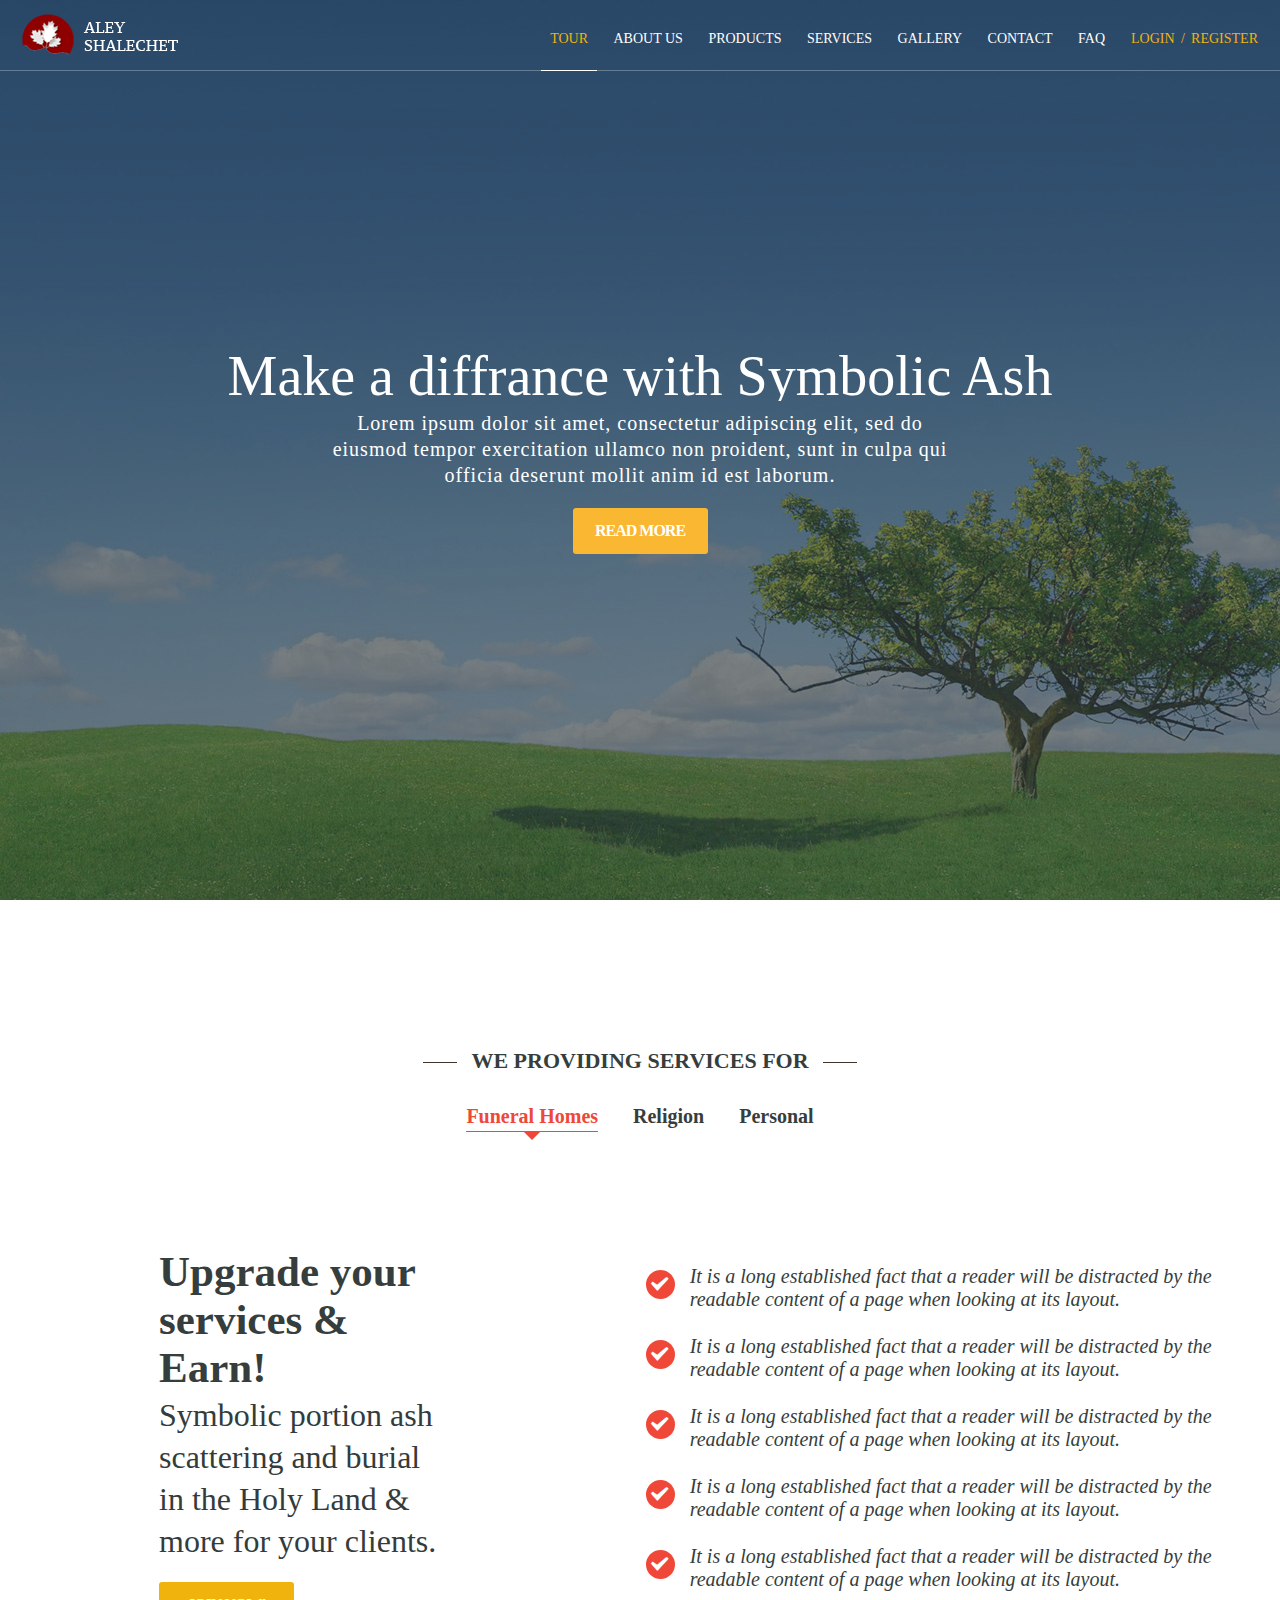
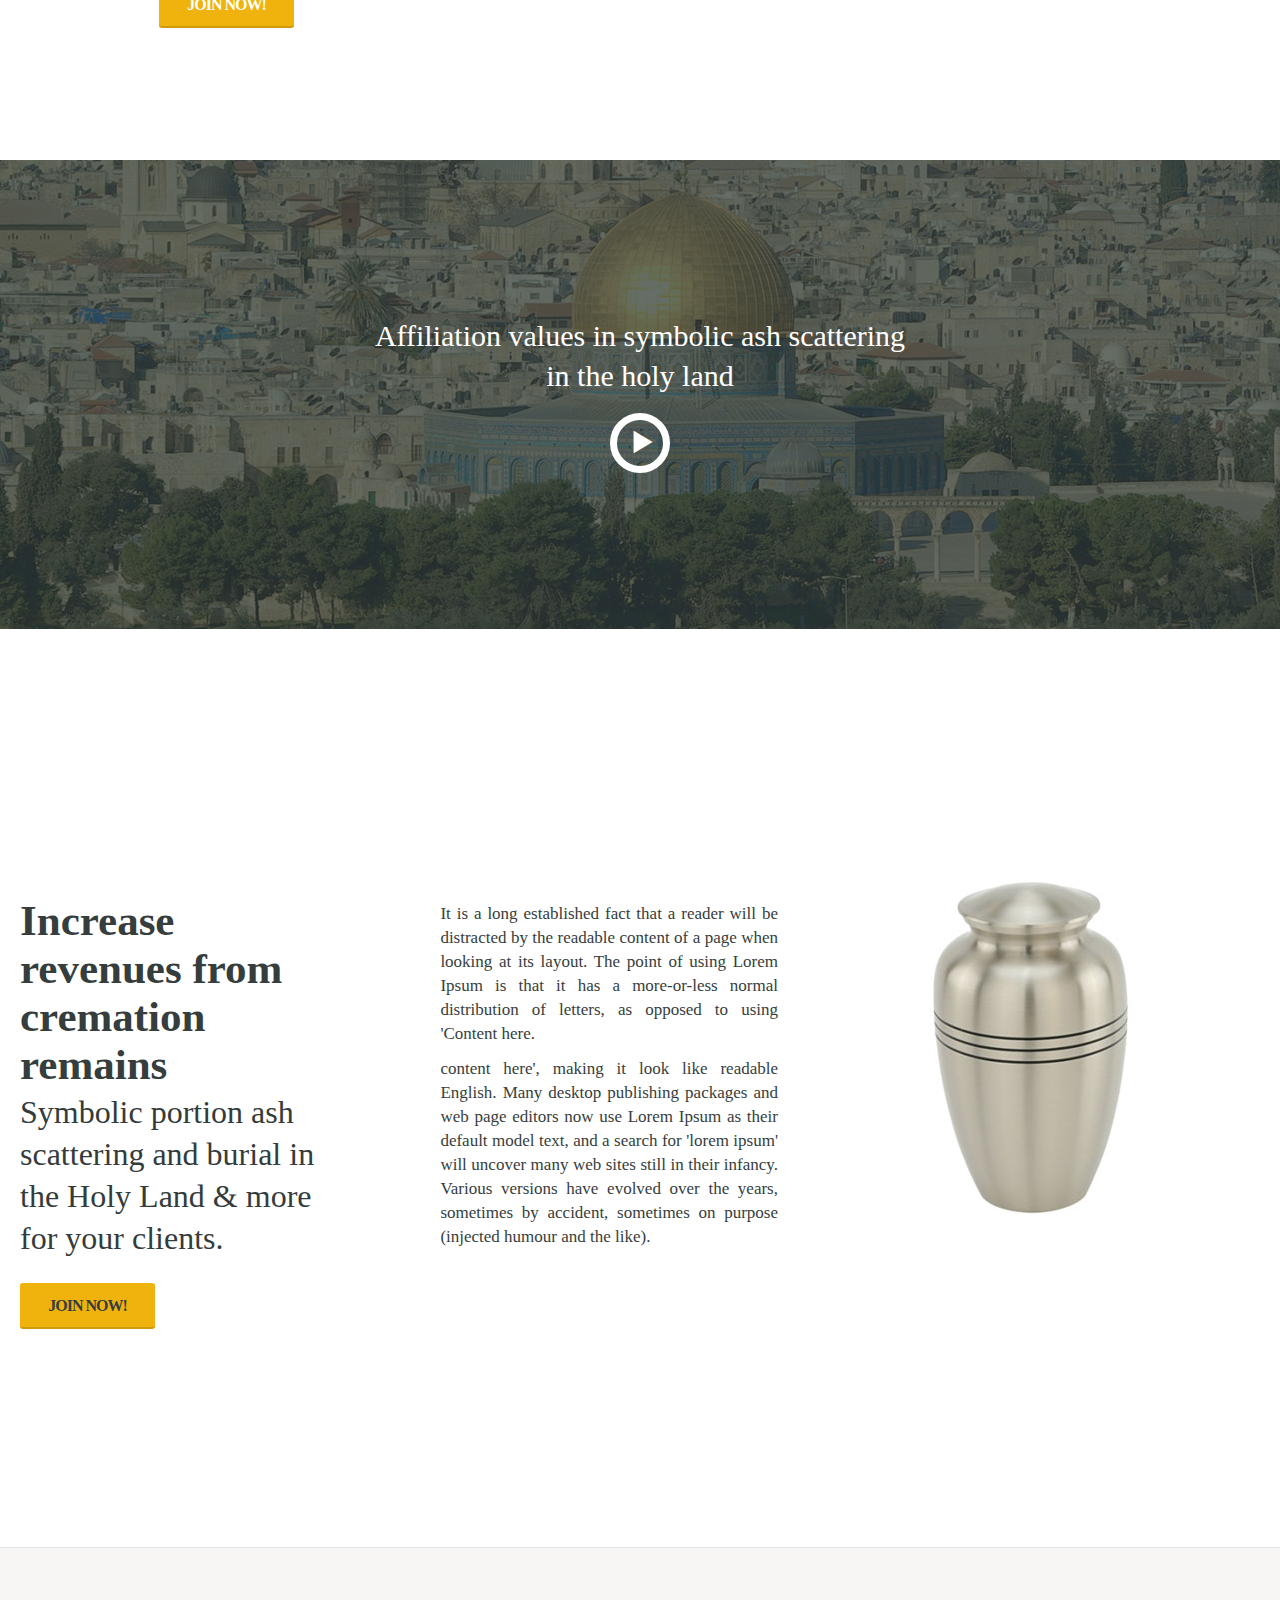
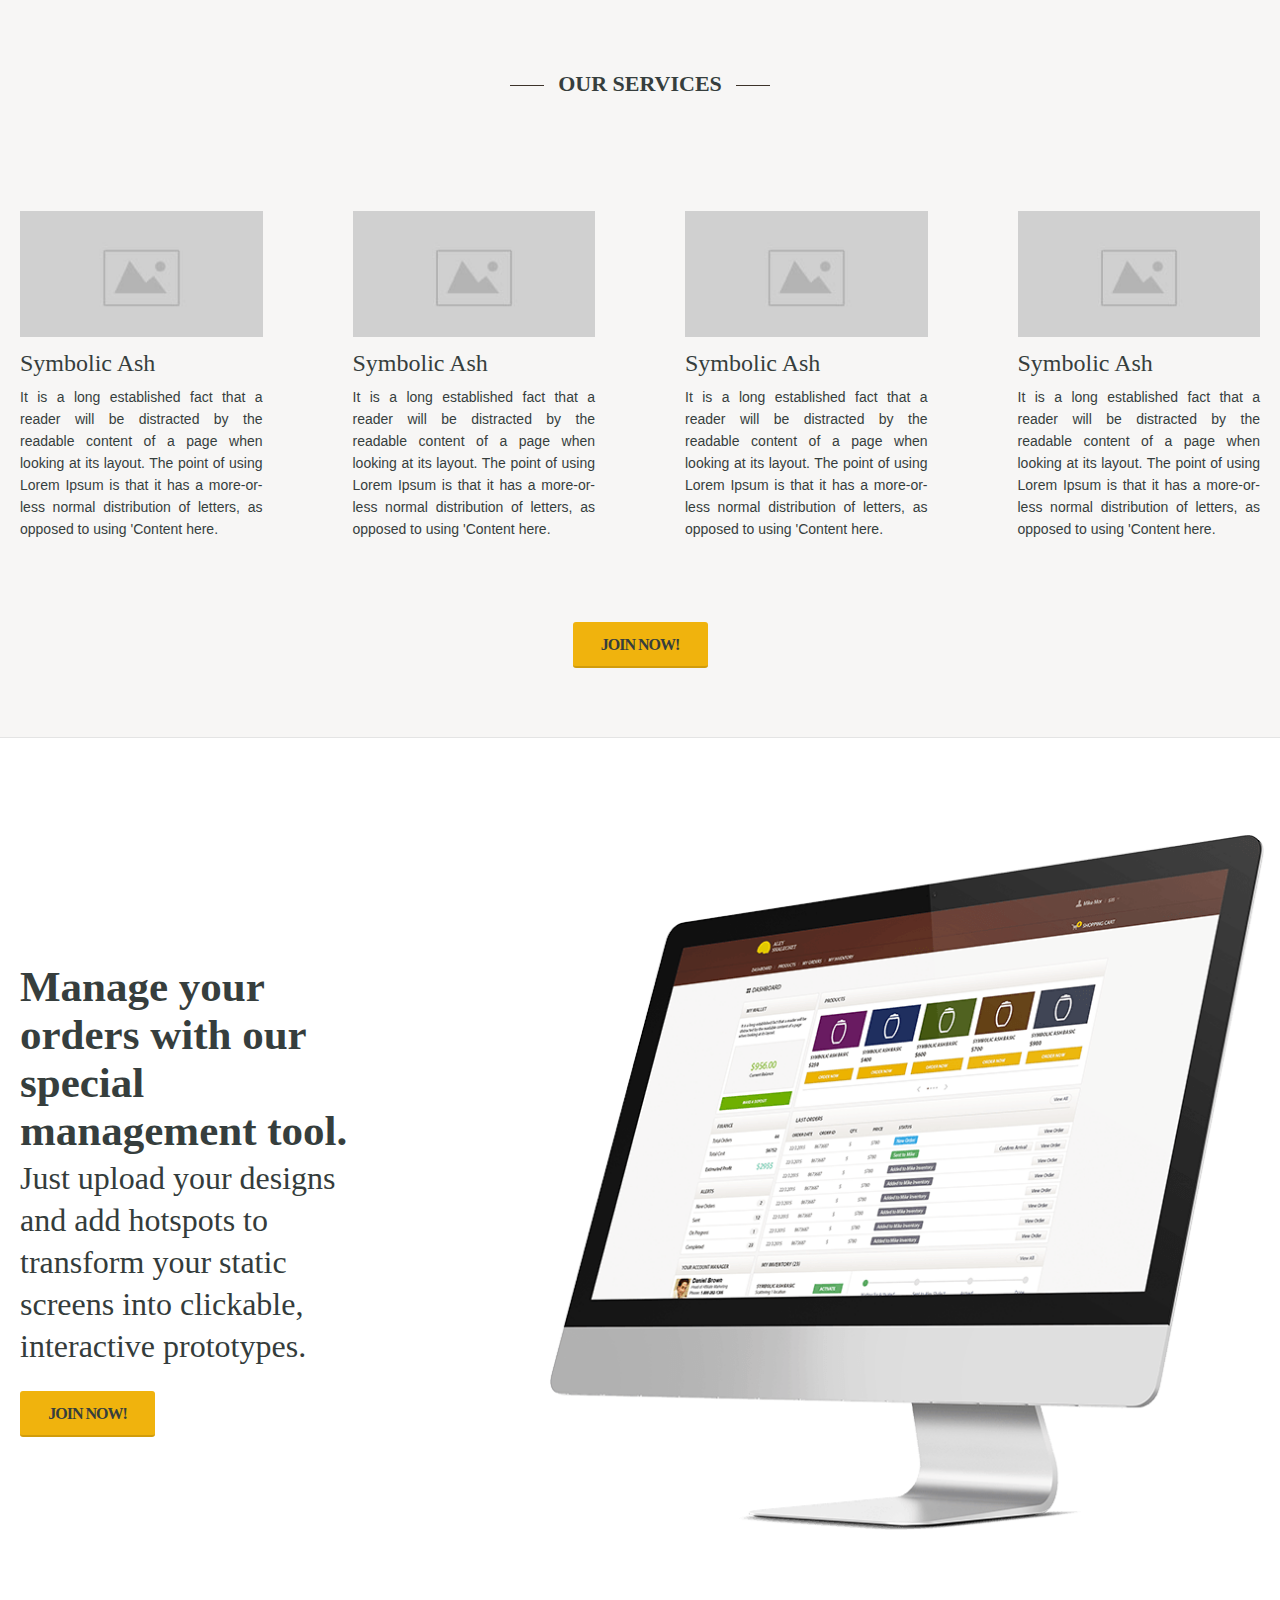
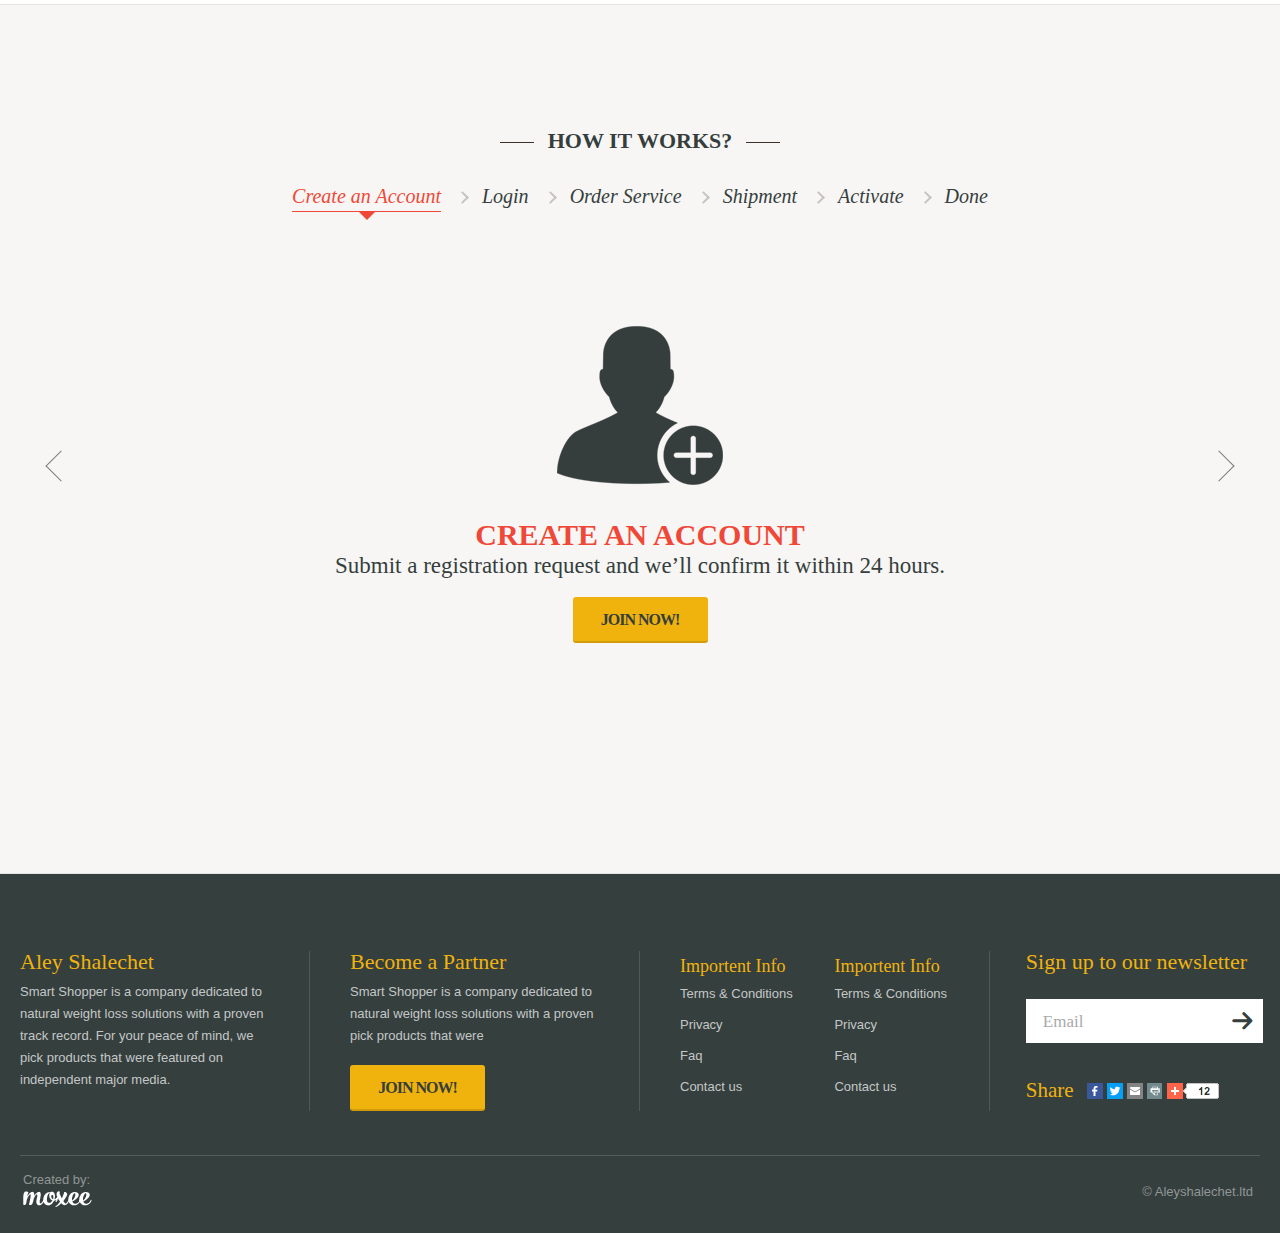
<file: markup/index.html>
<!DOCTYPE html>
<html>
<head>
	<meta charset="utf-8">
	<meta name="viewport" content="width=device-width, initial-scale=1.0">
	<title>AleyShalechetWebsite</title>
	<link media="all" rel="stylesheet" href="css/main.css">
	<link href='https://fonts.googleapis.com/css?family=Open+Sans:400,600,700' rel='stylesheet'>
	<script src="http://ajax.googleapis.com/ajax/libs/jquery/1.11.2/jquery.min.js" defer></script>
	<script>window.jQuery || document.write('<script src="js/jquery-1.11.2.min.js"><\/script>')</script>
	<script src="js/jquery.main.js" defer></script>
</head>
<body>
	<div id="wrapper" class="home">
		<header id="header">
			<div class="container">
				<div class="logo">
					<a href="#"><img src="images/logo.png" alt="Aley Shalechet" width="157" height="41"></a>
				</div>
				<nav id="nav">
					<a href="#" class="opener"><span>Menu</span></a>
					<div class="drop">
						<ul>
							<li class="active"><a href="#">TOUR</a></li>
							<li><a href="#">About us</a></li>
							<li><a href="#">PRODUCTS</a></li>
							<li><a href="#">SERVICES</a></li>
							<li><a href="#">gallery</a></li>
							<li><a href="#contact" class="lightbox">Contact</a></li>
							<li><a href="#">FAQ</a></li>
						</ul>
						<ul class="account">
							<li><a href="#signin" class="lightbox">Login</a></li>
							<li><a href="#register" class="lightbox">Register</a></li>
						</ul>
					</div>
				</nav>
			</div>
		</header>
		<div class="intro win-height" style="background-image:url(images/intro1.jpg);">
			<div class="container">
				<div class="content-holder">
					<div class="content-wrap">
						<h1>Make a diffrance with Symbolic Ash</h1>
						<p>Lorem ipsum dolor sit amet, consectetur adipiscing elit, sed do eiusmod tempor exercitation ullamco non proident, sunt in culpa qui officia deserunt mollit anim id est laborum.</p>
						<a href="#" class="btn">READ MORE</a>
					</div>
				</div>
			</div>
		</div>
		<main>
			<section class="block">
				<div class="container">
					<h2><span>we providing services for</span></h2>
					<div class="tab-wrap">
						<ul class="tabset">
							<li><a href="#tab1" class="active">Funeral Homes</a></li>
							<li><a href="#tab2">Religion</a></li>
							<li><a href="#tab3">Personal</a></li>
						</ul>
						<div class="tab-content">
							<div id="tab1" class="active">
								<div class="tab-holder">
									<div class="title-holder">
										<div class="title">Upgrade your services &amp; Earn!</div>
										<p>Symbolic portion ash scattering and burial in the Holy Land &amp; more for your clients.</p>
										<a href="#" class="btn">Join Now!</a>
									</div>
									<div class="content-holder">
										<ul class="custom-list">
											<li>It is a long established fact that a reader will be distracted by the readable content of a page when looking at its layout. </li>
											<li>It is a long established fact that a reader will be distracted by the readable content of a page when looking at its layout. </li>
											<li>It is a long established fact that a reader will be distracted by the readable content of a page when looking at its layout. </li>
											<li>It is a long established fact that a reader will be distracted by the readable content of a page when looking at its layout. </li>
											<li>It is a long established fact that a reader will be distracted by the readable content of a page when looking at its layout. </li>
										</ul>
									</div>
								</div>
							</div>
							<div id="tab2">
								<div class="tab-holder">
									<div class="title-holder">
										<div class="title">Upgrade your services &amp; Earn! 2</div>
										<p>Symbolic portion ash scattering and burial in the Holy Land &amp; more for your clients.</p>
										<a href="#" class="btn">Join Now!</a>
									</div>
									<div class="content-holder">
										<ul class="custom-list">
											<li>It is a long established fact that a reader will be distracted by the readable content of a page when looking at its layout. </li>
											<li>It is a long established fact that a reader will be distracted by the readable content of a page when looking at its layout. </li>
											<li>It is a long established fact that a reader will be distracted by the readable content of a page when looking at its layout. </li>
											<li>It is a long established fact that a reader will be distracted by the readable content of a page when looking at its layout. </li>
											<li>It is a long established fact that a reader will be distracted by the readable content of a page when looking at its layout. </li>
										</ul>
									</div>
								</div>
							</div>
							<div id="tab3">
								<div class="tab-holder">
									<div class="title-holder">
										<div class="title">Upgrade your services &amp; Earn! 3</div>
										<p>Symbolic portion ash scattering and burial in the Holy Land &amp; more for your clients.</p>
										<a href="#" class="btn">Join Now!</a>
									</div>
									<div class="content-holder">
										<ul class="custom-list">
											<li>It is a long established fact that a reader will be distracted by the readable content of a page when looking at its layout. </li>
											<li>It is a long established fact that a reader will be distracted by the readable content of a page when looking at its layout. </li>
											<li>It is a long established fact that a reader will be distracted by the readable content of a page when looking at its layout. </li>
											<li>It is a long established fact that a reader will be distracted by the readable content of a page when looking at its layout. </li>
											<li>It is a long established fact that a reader will be distracted by the readable content of a page when looking at its layout. </li>
										</ul>
									</div>
								</div>
							</div>
						</div>
					</div>
				</div>
			</section>
			<section class="video-block" style="background-image:url(images/img-bg1.jpg);">
				<div class="container">
					<p>Affiliation values in symbolic ash scattering <br> in the holy land</p>
					<a href="#" data-video="https://www.youtube.com/embed/6v2L2UGZJAM?autoplay=1" class="play-btn"><span class="icon-play3"></span></a>
				</div>
			</section>
			<section class="block big-block">
				<div class="container">
					<div class="title-holder">
						<div class="title">Increase revenues from cremation remains</div>
						<p>Symbolic portion ash scattering and burial in the Holy Land &amp; more for your clients.</p>
						<a class="btn" href="#">Join Now!</a>
					</div>
					<div class="content-holder">
						<div class="content-wrap">
							<div class="image">
								<img src="images/img1.jpg" alt="Image Description" width="437" height="332">
							</div>
							<div class="small-content">
								<p>It is a long established fact that a reader will be distracted by the readable content of a page when looking at its layout. The point of using Lorem Ipsum is that it has a more-or-less normal distribution of letters, as opposed to using 'Content here.</p>
								<p>content here', making it look like readable English. Many desktop publishing packages and web page editors now use Lorem Ipsum as their default model text, and a search for 'lorem ipsum' will uncover many web sites still in their infancy. Various versions have evolved over the years, sometimes by accident, sometimes on purpose (injected humour and the like).</p>
							</div>
						</div>
					</div>
				</div>
			</section>
			<section class="block bg-gray">
				<div class="container">
					<h2><span>our services</span></h2>
					<div class="four-cols">
						<div class="col">
							<img src="images/img2.jpg" alt="Image Description" width="245" height="127">
							<div class="col-title">Symbolic Ash</div>
							<p>It is a long established fact that a reader will be distracted by the readable content of a page when looking at its layout. The point of using Lorem Ipsum is that it has a more-or-less normal distribution of letters, as opposed to using 'Content here.</p>
						</div>
						<div class="col">
							<img src="images/img2.jpg" alt="Image Description" width="245" height="127">
							<div class="col-title">Symbolic Ash</div>
							<p>It is a long established fact that a reader will be distracted by the readable content of a page when looking at its layout. The point of using Lorem Ipsum is that it has a more-or-less normal distribution of letters, as opposed to using 'Content here.</p>
						</div>
						<div class="col">
							<img src="images/img2.jpg" alt="Image Description" width="245" height="127">
							<div class="col-title">Symbolic Ash</div>
							<p>It is a long established fact that a reader will be distracted by the readable content of a page when looking at its layout. The point of using Lorem Ipsum is that it has a more-or-less normal distribution of letters, as opposed to using 'Content here.</p>
						</div>
						<div class="col">
							<img src="images/img2.jpg" alt="Image Description" width="245" height="127">
							<div class="col-title">Symbolic Ash</div>
							<p>It is a long established fact that a reader will be distracted by the readable content of a page when looking at its layout. The point of using Lorem Ipsum is that it has a more-or-less normal distribution of letters, as opposed to using 'Content here.</p>
						</div>
					</div>
					<div class="col-btn">
						<a href="#" class="btn">Join now!</a>
					</div>
				</div>
			</section>
			<section class="block small-block two-blocks">
				<div class="container">
					<div class="title-holder">
						<div class="title">Manage your orders with our special management tool.</div>
						<p>Just upload your designs and add hotspots to transform your static screens into clickable, interactive prototypes.</p>
						<a href="#" class="btn">Join Now!</a>
					</div>
					<div class="content-holder">
						<div class="image">
							<img src="images/img3.png" alt="Image Description" width="723" height="703">
						</div>
					</div>
				</div>
			</section>
			<section class="block bg-gray">
				<div class="container">
					<h2><span>HOW IT WORKS?</span></h2>
					<div class="tab-wrap how-it-works">
						<ul class="tabset">
							<li><a href="#work-tab1" class="active">Create an Account</a></li>
							<li><a href="#work-tab2">Login</a></li>
							<li><a href="#work-tab3">Order Service</a></li>
							<li><a href="#work-tab4">Shipment</a></li>
							<li><a href="#work-tab5">Activate</a></li>
							<li><a href="#work-tab6">Done</a></li>
						</ul>
						<div class="tab-content">
							<div id="work-tab1" class="active">
								<div class="tab-holder">
									<img src="images/img4.png" alt="Image Description" width="167" height="162">
									<div class="title">Create an account</div>
									<p>Submit a registration request and we’ll confirm it within 24 hours.</p>
									<a href="#" class="btn">Join Now!</a>
								</div>
							</div>
							<div id="work-tab2">
								<div class="tab-holder">
									<img src="images/img4.png" alt="Image Description" width="167" height="162">
									<div class="title">Login</div>
									<p>Submit a registration request and we’ll confirm it within 24 hours.</p>
									<a href="#" class="btn">Join Now!</a>
								</div>
							</div>
							<div id="work-tab3">
								<div class="tab-holder">
									<img src="images/img4.png" alt="Image Description" width="167" height="162">
									<div class="title">Order Service</div>
									<p>Submit a registration request and we’ll confirm it within 24 hours.</p>
									<a href="#" class="btn">Join Now!</a>
								</div>
							</div>
							<div id="work-tab4">
								<div class="tab-holder">
									<img src="images/img4.png" alt="Image Description" width="167" height="162">
									<div class="title">Shipment</div>
									<p>Submit a registration request and we’ll confirm it within 24 hours.</p>
									<a href="#" class="btn">Join Now!</a>
								</div>
							</div>
							<div id="work-tab5">
								<div class="tab-holder">
									<img src="images/img4.png" alt="Image Description" width="167" height="162">
									<div class="title">Activate</div>
									<p>Submit a registration request and we’ll confirm it within 24 hours.</p>
									<a href="#" class="btn">Join Now!</a>
								</div>
							</div>
							<div id="work-tab6">
								<div class="tab-holder">
									<img src="images/img4.png" alt="Image Description" width="167" height="162">
									<div class="title">Done</div>
									<p>Submit a registration request and we’ll confirm it within 24 hours.</p>
									<a href="#" class="btn">Join Now!</a>
								</div>
							</div>
						</div>
						<div class="pagi-holder">
							<a href="#" class="btn-prev">Prev</a>
							<a href="#" class="btn-next">Next</a>
						</div>
					</div>
				</div>
			</section>
		</main>
		<div id="footer">
			<div class="container">
				<div class="holder">
					<div class="col">
						<h3>Aley Shalechet</h3>
						<p>Smart Shopper is a company dedicated to natural weight loss solutions with a proven track record.  For your peace of mind, we pick products that were featured on independent major media.</p>
					</div>
					<div class="col">
						<h3>Become a Partner</h3>
						<p>Smart Shopper is a company dedicated to natural weight loss solutions with a proven pick products that were </p>
						<a href="#" class="btn">Join Now!</a>
					</div>
					<div class="col">
						<div class="small-col">
							<h3>Importent Info</h3>
							<ul class="footer-links">
								<li><a href="#">Terms &amp; Conditions</a></li>
								<li><a href="#">Privacy</a></li>
								<li><a href="#">Faq</a></li>
								<li><a href="#">Contact us</a></li>
							</ul>
						</div>
						<div class="small-col">
							<h3>Importent Info</h3>
							<ul class="footer-links">
								<li><a href="#">Terms &amp; Conditions</a></li>
								<li><a href="#">Privacy</a></li>
								<li><a href="#">Faq</a></li>
								<li><a href="#">Contact us</a></li>
							</ul>
						</div>
					</div>
					<div class="col">
						<h3>Sign up to our newsletter </h3>
						<form action="#" class="newsletter-form">
							<fieldset>
								<input type="email" placeholder="Email">
								<button type="submit"><span class="icon-arrow-right2"></span></button>
							</fieldset>
						</form>
						<div class="social-sharing">
							<span class="title">Share</span>
							<div class="social-placeholder">
								<img src="images/social-placeholder.png" alt="Image Description" width="132" height="16">
							</div>
						</div>
					</div>
				</div>
				<footer>
					<div class="created-by">
						<span class="title">Created by:</span>
						<a href="#"><img src="images/logo2.png" alt="Moxee" width="70" height="16"></a>
					</div>
					<div class="copyright">&copy; <a href="#">Aleyshalechet.ltd</a></div>
				</footer>
			</div>
		</div>
		<div class="popup-holder contact-1">
			<div id="contact" class="lightbox contact-box">
				<div class="contact-form-wrapper">
					<form class="contact-form form-validation" action="#">
						<fieldset>
							<div class="form-wrap">
								<div class="title-wrap">
									<strong class="form-title">Contact us</strong>
									<div class="error-message">Oops! Found some errors!</div>
								</div>
								<div class="form-content">
									<span class="info-text">
										Your questions and comments are important to us. Select a topic below, or reach us by phone or email. We’ve got everything covered for your needs.
									</span>
									<div class="form-row">
										<div class="form-col-wrap">
											<div class="form-col">
												<input type="text" placeholder="Full Name" >
											</div>
											<div class="form-col">
												<input type="tel" placeholder="Telephone">
											</div>
										</div>
									</div>
									<div class="form-row">
										<input type="email" placeholder="Email Address" data-required="true">
									</div>
									<div class="form-row">
										<input type="text" placeholder="Subject" data-required="true">
									</div>
									<div class="form-row">
										<textarea  cols="30" rows="10"></textarea>
									</div>
									<div class="btn-wrap">
										<input type="submit" value="Send">
									</div>
								</div>
							</div>
						</fieldset>
					</form>
				</div>
			</div>
		</div>
		<div class="popup-holder contact-1 contact-2">
			<div id="register" class="lightbox contact-box">
				<div class="contact-form-wrapper">
					<form class="contact-form form-validation" action="#">
						<fieldset>
							<div class="form-wrap">
								<div class="title-wrap style-3">
									<strong class="form-title style-2">Create an Account</strong>
									<div class="error-message">Oops! Found some errors!</div>
								</div>
								<div class="form-content style-3">
									<div class="form-row">
										<div class="form-col-wrap">
											<div class="form-col">
												<input type="text" placeholder="First Name"  data-required="true">
											</div>
											<div class="form-col">
												<input type="text" placeholder="Last Name">
											</div>
										</div>
									</div>
									<div class="form-row">
										<input type="email" placeholder="Email Address" data-required="true">
									</div>
									<div class="form-col-wrap">
										<div class="form-col">
											<input type="password" placeholder="Password">
										</div>
										<div class="form-col">
											<input type="password" placeholder="Password Again">
										</div>
									</div>
									<div class="btn-wrap style-3">
										<input type="submit" value="Create Account">
									</div>
									<span class="meta-text style-2">By creating an account, you agree to our <a href="#">terms</a> and <a href="#">privacy policy.</a></span>
								</div>
								
							</div>
						</fieldset>
					</form>
				</div>
				<span class="text-info style-3">Already have an account? <a href="#signin" class="lightbox">Login!</a></span>
			</div>
		</div>
		<div class="popup-holder contact-1 contact-3">
			<div id="signin" class="lightbox contact-box">
				<div class="contact-form-wrapper style-2">
					<form class="contact-form form-validation" action="#">
						<fieldset>
							<div class="form-wrap">
								<div class="title-wrap style-2">
									<strong class="signin-title">Sign In</strong>
									<div class="error-message">Oops! That email / password combination is not valid.</div>
								</div>
								<div class="form-content style-2">
									<div class="form-row">
										<input type="text" placeholder="Username"  data-required="true">
									</div>
									<div class="form-row">
										<input type="password" placeholder="Password">
									</div>
									<div class="btn-wrap style-2">
										<input type="submit" value="Sign In">
									</div>
									<span class="meta-text">Forgot your password?  <a href="#password-recov" class="lightbox">Click here</a></span>
								</div>
							</div>
						</fieldset>
					</form>
				</div>
				<span class="text-info style-2">Don't have an account?  <a href="#register" class="lightbox">Get Started</a></span>
			</div>
		</div>
		<div class="popup-holder contact-1 contact-4">
			<div id="password-recov" class="lightbox contact-box">
				<div class="contact-form-wrapper style-3">
					<form class="contact-form form-validation" action="index.html" data-success-popup="#success-recov">
						<fieldset>
							<div class="form-wrapper">
								<div class="title-wrap style-4">
									<strong class="form-title">Forgot your password?</strong>
								</div>
								<div class="form-content style-4">
									<span class="text-track">Enter your email address and we'll get you back on track.</span>
									<div class="form-row style-2">
										<input type="email" placeholder="Your Email Address" data-required="true">
									</div>
									<div class="btn-wrap style-4">
										<input type="submit" value="SEND">
									</div>
								</div>
							</div>
						</fieldset>
					</form>
				</div>
				<span class="text-info style-4">Back to  <a href="#signin" class="lightbox">Login</a></span>
			</div>
		</div>
		<div class="popup-holder contact-1 contact-5">
			<div id="success-recov" class="lightbox contact-box">
				<div class="contact-form-wrapper">
					<form class="contact-form" action="#">
						<fieldset>
							<div class="form-wrapper">
								<div class="title-wrap style-5">
									<strong class="form-title">Done!</strong>
								</div>
								<div class="form-content style-5">
									<span class="text-track">An email with your login details has been sent to avi@creato.co.il.</span>
									<div class="btn-wrap style-5">
										<a href="#signin" class="lightbox btn-login">Login</a>
									</div>
								</div>
							</div>
						</fieldset>
					</form>
				</div>
			</div>
		</div>
	</div>
</body>
</html>
</file>
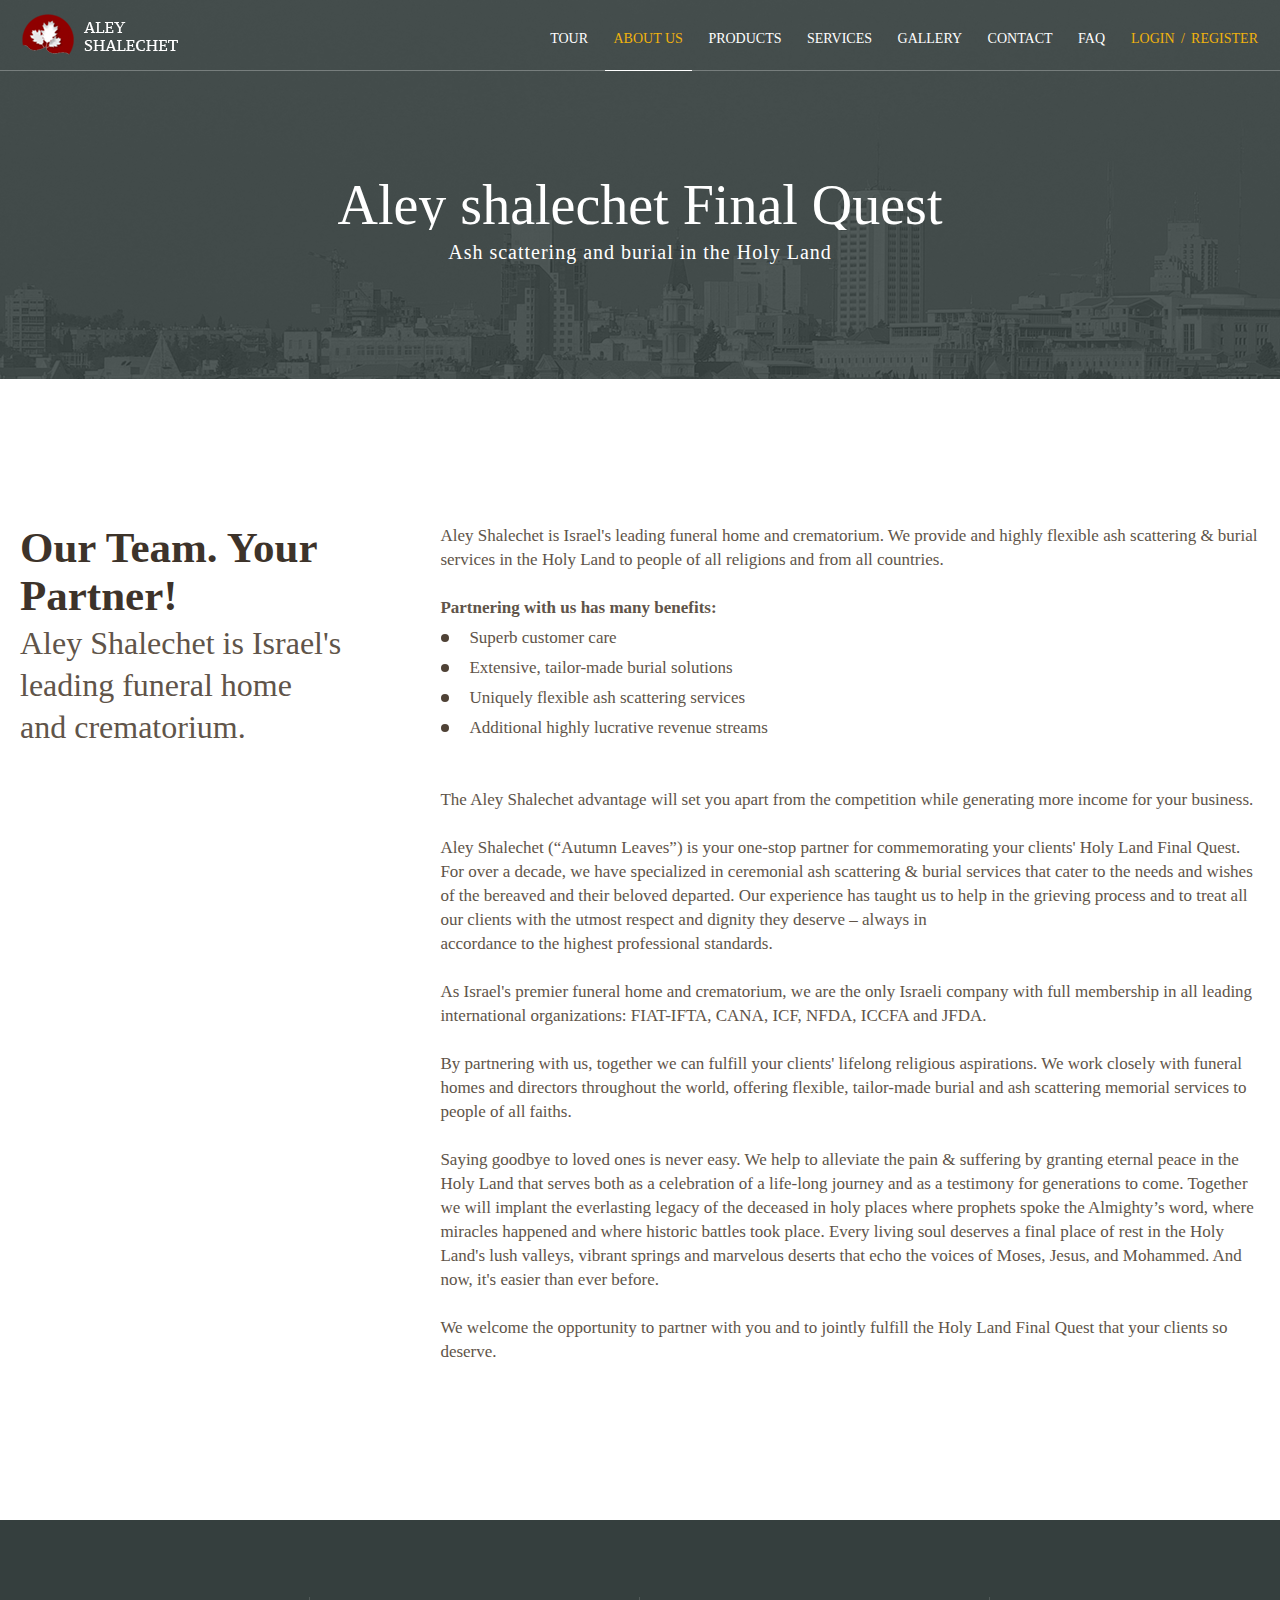
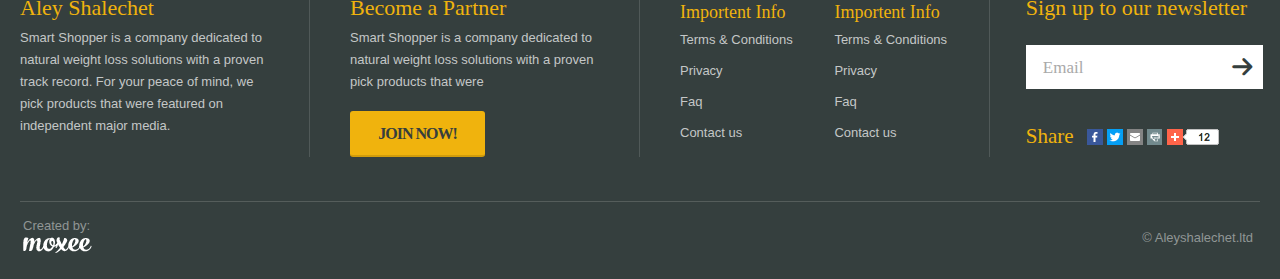
<file: markup/about.html>
<!DOCTYPE html>
<html>
<head>
	<meta charset="utf-8">
	<meta name="viewport" content="width=device-width, initial-scale=1.0">
	<title>AleyShalechetWebsite</title>
	<link media="all" rel="stylesheet" href="css/main.css">
	<link href='https://fonts.googleapis.com/css?family=Open+Sans:400,600,700' rel='stylesheet'>
	<script src="http://ajax.googleapis.com/ajax/libs/jquery/1.11.2/jquery.min.js" defer></script>
	<script>window.jQuery || document.write('<script src="js/jquery-1.11.2.min.js"><\/script>')</script>
	<script src="js/jquery.main.js" defer></script>
</head>
<body>
	<div id="wrapper">
		<header id="header">
			<div class="container">
				<div class="logo">
					<a href="#"><img src="images/logo.png" alt="Aley Shalechet" width="157" height="41"></a>
				</div>
				<nav id="nav">
					<a href="#" class="opener"><span>Menu</span></a>
					<div class="drop">
						<ul>
							<li><a href="#">TOUR</a></li>
							<li class="active"><a href="#">About us</a></li>
							<li><a href="#">PRODUCTS</a></li>
							<li><a href="#">SERVICES</a></li>
							<li><a href="#">gallery</a></li>
							<li><a href="#contact" class="lightbox">Contact</a></li>
							<li><a href="#">FAQ</a></li>
						</ul>
						<ul class="account">
							<li><a href="#signin" class="lightbox">Login</a></li>
							<li><a href="#register" class="lightbox">Register</a></li>
						</ul>
					</div>
				</nav>
			</div>
		</header>
		<div class="intro" style="background-image:url(images/intro2.png);">
			<div class="container">
				<div class="content-holder">
					<div class="content-wrap">
						<h1>Aley shalechet Final Quest</h1>
						<p>Ash scattering and burial in the Holy Land</p>
					</div>
				</div>
			</div>
		</div>
		<main>
			<section class="block brownish">
				<div class="container">
					<div class="title-holder">
						<div class="title">Our Team. Your Partner!</div>
						<p>Aley Shalechet is Israel's leading funeral home and crematorium.  </p>
					</div>
					<div class="content-holder">
						<p>Aley Shalechet is Israel's leading funeral home and crematorium.  We provide and highly flexible ash scattering &amp; burial services in the Holy Land to people of all religions and from all countries. </p>
						<strong class="benefit-title">Partnering with us has many benefits:</strong>
						<ul class="simple-list">
							<li>Superb customer care</li>
							<li>Extensive, tailor-made burial solutions</li>
							<li>Uniquely flexible ash scattering services</li>
							<li>Additional highly lucrative revenue streams</li>
						</ul>
						<p>The Aley Shalechet advantage will set you apart from the competition while generating more income for your business. </p>
						<p>Aley Shalechet (“Autumn Leaves”) is your one-stop partner for commemorating your clients' Holy Land Final Quest.  For over a decade, we have specialized in ceremonial ash scattering &amp; burial services that cater to the needs and wishes of the bereaved and their beloved departed.  Our experience has taught us to help in the grieving process and to treat all our clients with the utmost respect and dignity they deserve – always in <br> accordance to the highest professional standards. </p>
						<p>As Israel's premier funeral home and crematorium, we are the only Israeli company with full membership in all leading international organizations:  FIAT-IFTA, CANA, ICF, NFDA, ICCFA and JFDA.</p>
						<p>By partnering with us, together we can fulfill your clients' lifelong religious aspirations. We work closely with funeral homes and directors throughout the world, offering flexible, tailor-made burial and ash scattering memorial services to people of all faiths.</p>
						<p>Saying goodbye to loved ones is never easy.  We help to alleviate the pain &amp; suffering by granting eternal peace in the Holy Land that serves both as a celebration of a life-long  journey and as a testimony for generations to come.  Together we will implant the everlasting legacy of the deceased in holy places where prophets spoke the Almighty’s word, where miracles happened and where historic battles took place.  Every living soul deserves a final place of rest in the Holy Land's lush valleys, vibrant springs and marvelous deserts that echo the voices of Moses, Jesus, and Mohammed.  And now, it's easier than ever before.</p>
						<p>We welcome the opportunity to partner with you and to jointly fulfill the Holy Land Final Quest that your clients so deserve.</p>
					</div>
				</div>
			</section>
		</main>
		<div id="footer">
			<div class="container">
				<div class="holder">
					<div class="col">
						<h3>Aley Shalechet</h3>
						<p>Smart Shopper is a company dedicated to natural weight loss solutions with a proven track record.  For your peace of mind, we pick products that were featured on independent major media.</p>
					</div>
					<div class="col">
						<h3>Become a Partner</h3>
						<p>Smart Shopper is a company dedicated to natural weight loss solutions with a proven pick products that were </p>
						<a href="#" class="btn">Join Now!</a>
					</div>
					<div class="col">
						<div class="small-col">
							<h3>Importent Info</h3>
							<ul class="footer-links">
								<li><a href="#">Terms &amp; Conditions</a></li>
								<li><a href="#">Privacy</a></li>
								<li><a href="#">Faq</a></li>
								<li><a href="#">Contact us</a></li>
							</ul>
						</div>
						<div class="small-col">
							<h3>Importent Info</h3>
							<ul class="footer-links">
								<li><a href="#">Terms &amp; Conditions</a></li>
								<li><a href="#">Privacy</a></li>
								<li><a href="#">Faq</a></li>
								<li><a href="#">Contact us</a></li>
							</ul>
						</div>
					</div>
					<div class="col">
						<h3>Sign up to our newsletter </h3>
						<form action="#" class="newsletter-form">
							<fieldset>
								<input type="email" placeholder="Email">
								<button type="submit"><span class="icon-arrow-right2"></span></button>
							</fieldset>
						</form>
						<div class="social-sharing">
							<span class="title">Share</span>
							<div class="social-placeholder">
								<img src="images/social-placeholder.png" alt="Image Description" width="132" height="16">
							</div>
						</div>
					</div>
				</div>
				<footer>
					<div class="created-by">
						<span class="title">Created by:</span>
						<a href="#"><img src="images/logo2.png" alt="Moxee" width="70" height="16"></a>
					</div>
					<div class="copyright">&copy; <a href="#">Aleyshalechet.ltd</a></div>
				</footer>
			</div>
		</div>
		<div class="popup-holder contact-1">
			<div id="contact" class="lightbox contact-box">
				<div class="contact-form-wrapper">
					<form class="contact-form form-validation" action="#">
						<fieldset>
							<div class="form-wrap">
								<div class="title-wrap">
									<strong class="form-title">Contact us</strong>
									<div class="error-message">Oops! Found some errors!</div>
								</div>
								<div class="form-content">
									<span class="info-text">
										Your questions and comments are important to us. Select a topic below, or reach us by phone or email. We’ve got everything covered for your needs.
									</span>
									<div class="form-row">
										<div class="form-col-wrap">
											<div class="form-col">
												<input type="text" placeholder="Full Name" >
											</div>
											<div class="form-col">
												<input type="tel" placeholder="Telephone">
											</div>
										</div>
									</div>
									<div class="form-row">
										<input type="email" placeholder="Email Address" data-required="true">
									</div>
									<div class="form-row">
										<input type="text" placeholder="Subject" data-required="true">
									</div>
									<div class="form-row">
										<textarea  cols="30" rows="10"></textarea>
									</div>
									<div class="btn-wrap">
										<input type="submit" value="Send">
									</div>
								</div>
							</div>
						</fieldset>
					</form>
				</div>
			</div>
		</div>
		<div class="popup-holder contact-1 contact-2">
			<div id="register" class="lightbox contact-box">
				<div class="contact-form-wrapper">
					<form class="contact-form form-validation" action="#">
						<fieldset>
							<div class="form-wrap">
								<div class="title-wrap style-3">
									<strong class="form-title style-2">Create an Account</strong>
									<div class="error-message">Oops! Found some errors!</div>
								</div>
								<div class="form-content style-3">
									<div class="form-row">
										<div class="form-col-wrap">
											<div class="form-col">
												<input type="text" placeholder="First Name"  data-required="true">
											</div>
											<div class="form-col">
												<input type="text" placeholder="Last Name">
											</div>
										</div>
									</div>
									<div class="form-row">
										<input type="email" placeholder="Email Address" data-required="true">
									</div>
									<div class="form-col-wrap">
										<div class="form-col">
											<input type="password" placeholder="Password">
										</div>
										<div class="form-col">
											<input type="password" placeholder="Password Again">
										</div>
									</div>
									<div class="btn-wrap style-3">
										<input type="submit" value="Create Account">
									</div>
									<span class="meta-text style-2">By creating an account, you agree to our <a href="#">terms</a> and <a href="#">privacy policy.</a></span>
								</div>
								
							</div>
						</fieldset>
					</form>
				</div>
				<span class="text-info style-3">Already have an account? <a href="#signin" class="lightbox">Login!</a></span>
			</div>
		</div>
		<div class="popup-holder contact-1 contact-3">
			<div id="signin" class="lightbox contact-box">
				<div class="contact-form-wrapper style-2">
					<form class="contact-form form-validation" action="#">
						<fieldset>
							<div class="form-wrap">
								<div class="title-wrap style-2">
									<strong class="signin-title">Sign In</strong>
									<div class="error-message">Oops! That email / password combination is not valid.</div>
								</div>
								<div class="form-content style-2">
									<div class="form-row">
										<input type="text" placeholder="Username"  data-required="true">
									</div>
									<div class="form-row">
										<input type="password" placeholder="Password">
									</div>
									<div class="btn-wrap style-2">
										<input type="submit" value="Sign In">
									</div>
									<span class="meta-text">Forgot your password?  <a href="#password-recov" class="lightbox">Click here</a></span>
								</div>
							</div>
						</fieldset>
					</form>
				</div>
				<span class="text-info style-2">Don't have an account?  <a href="#register" class="lightbox">Get Started</a></span>
			</div>
		</div>
		<div class="popup-holder contact-1 contact-4">
			<div id="password-recov" class="lightbox contact-box">
				<div class="contact-form-wrapper style-3">
					<form class="contact-form form-validation" action="index.html" data-success-popup="#success-recov">
						<fieldset>
							<div class="form-wrapper">
								<div class="title-wrap style-4">
									<strong class="form-title">Forgot your password?</strong>
								</div>
								<div class="form-content style-4">
									<span class="text-track">Enter your email address and we'll get you back on track.</span>
									<div class="form-row style-2">
										<input type="email" placeholder="Your Email Address" data-required="true">
									</div>
									<div class="btn-wrap style-4">
										<input type="submit" value="SEND">
									</div>
								</div>
							</div>
						</fieldset>
					</form>
				</div>
				<span class="text-info style-4">Back to  <a href="#signin" class="lightbox">Login</a></span>
			</div>
		</div>
		<div class="popup-holder contact-1 contact-5">
			<div id="success-recov" class="lightbox contact-box">
				<div class="contact-form-wrapper">
					<form class="contact-form" action="#">
						<fieldset>
							<div class="form-wrapper">
								<div class="title-wrap style-5">
									<strong class="form-title">Done!</strong>
								</div>
								<div class="form-content style-5">
									<span class="text-track">An email with your login details has been sent to avi@creato.co.il.</span>
									<div class="btn-wrap style-5">
										<a href="#signin" class="lightbox btn-login">Login</a>
									</div>
								</div>
							</div>
						</fieldset>
					</form>
				</div>
			</div>
		</div>
	</div>
</body>
</html>
</file>
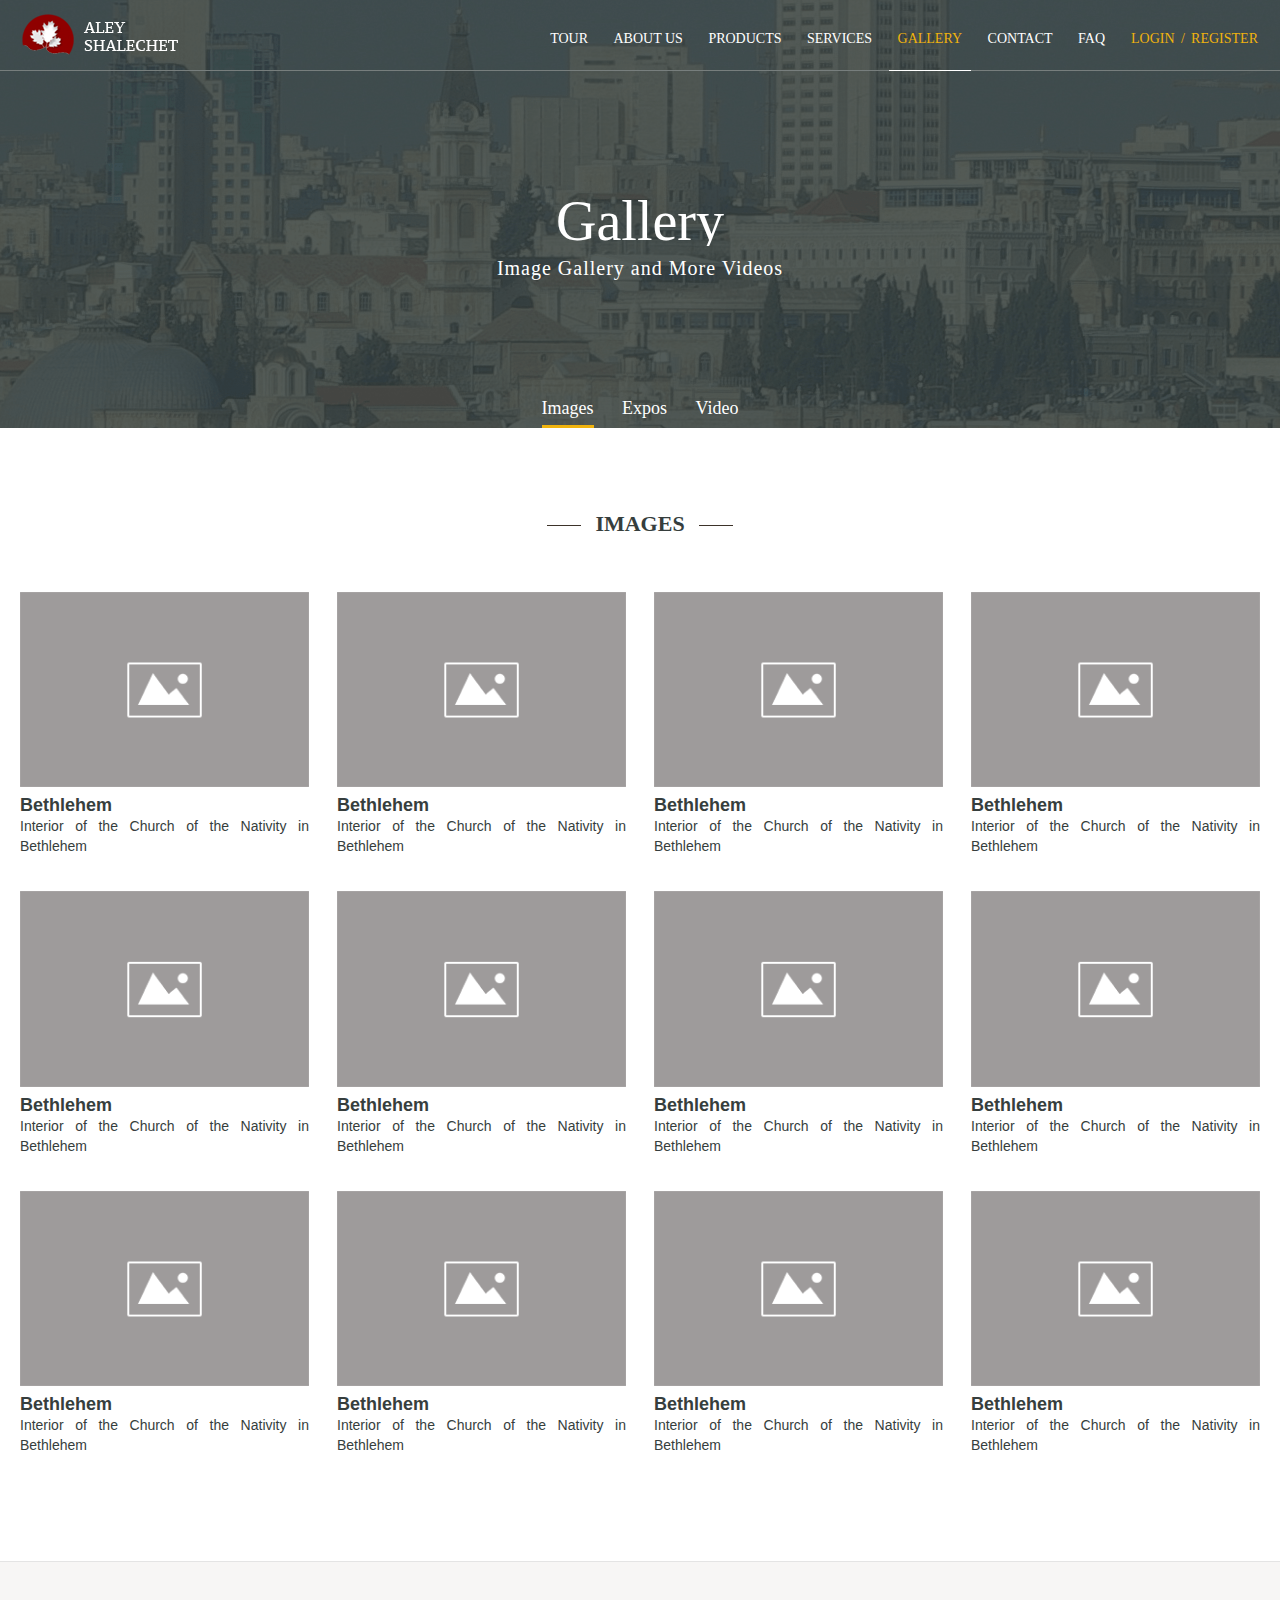
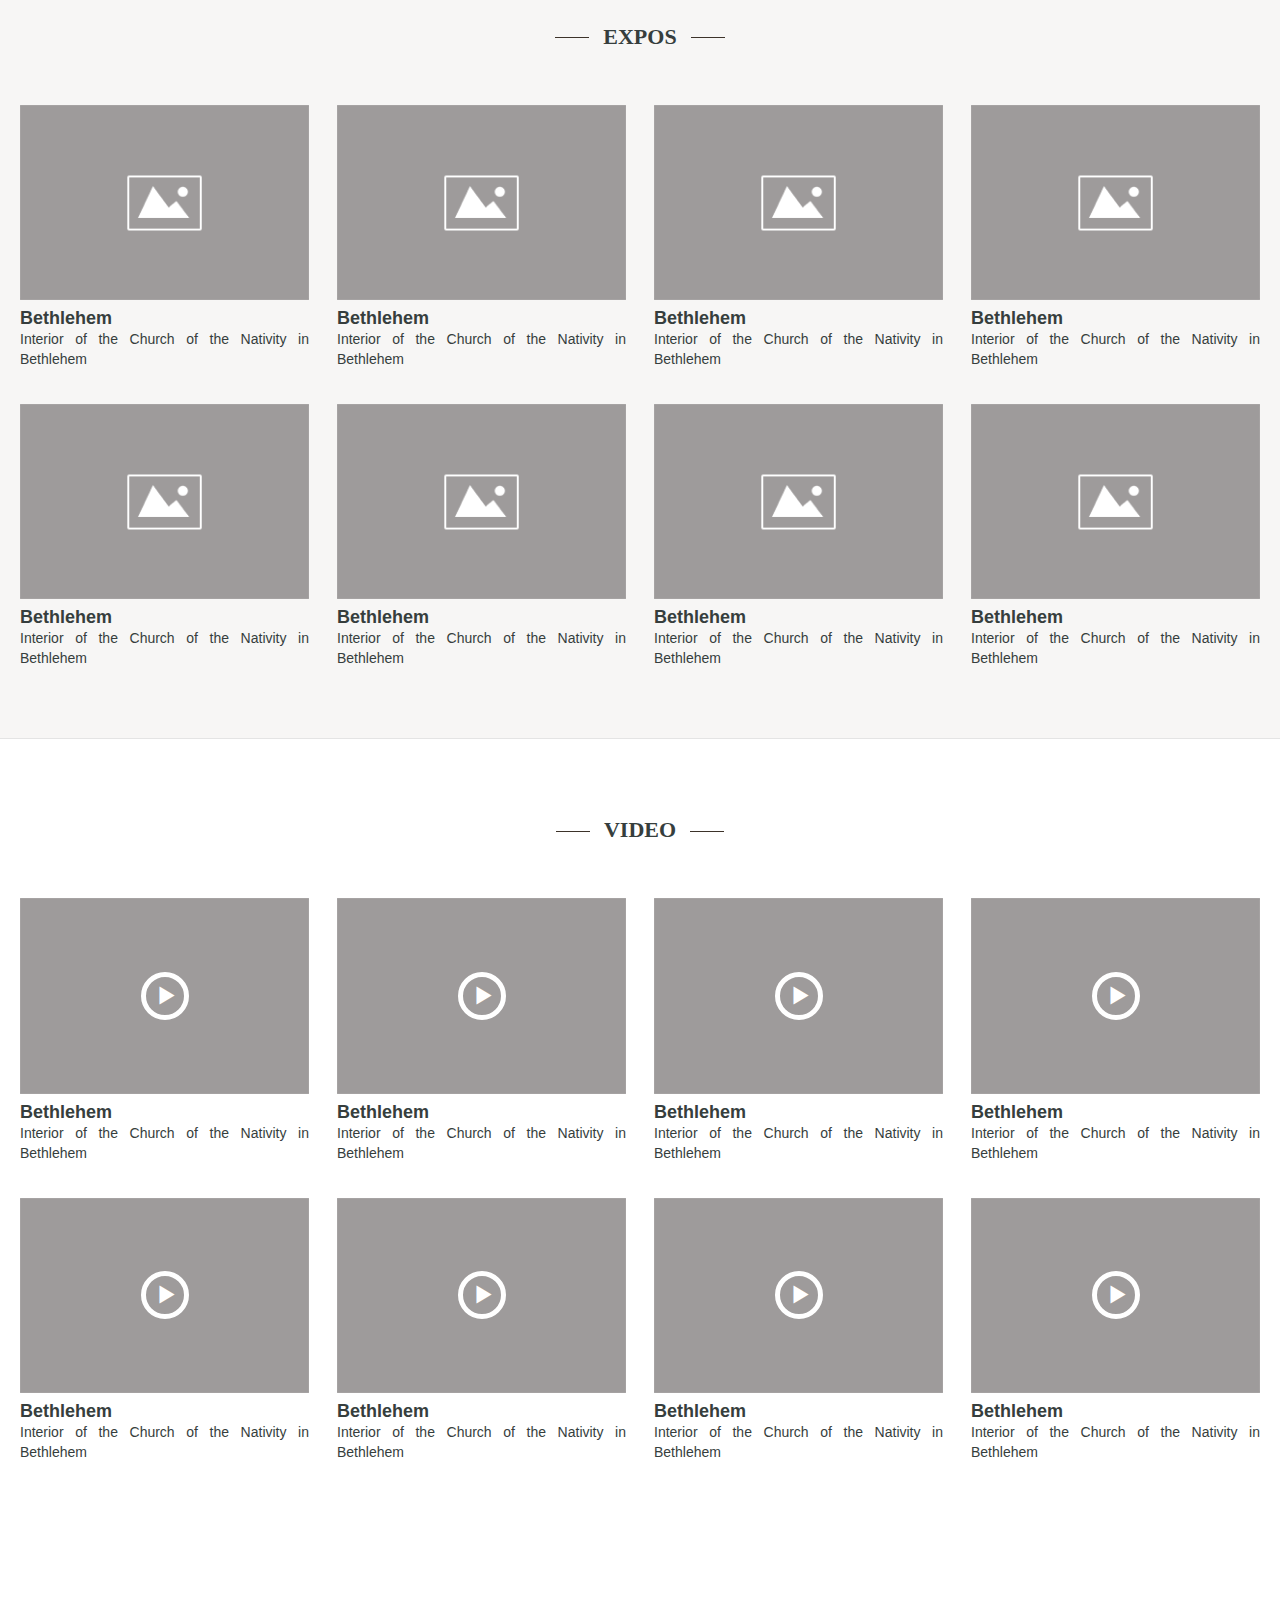
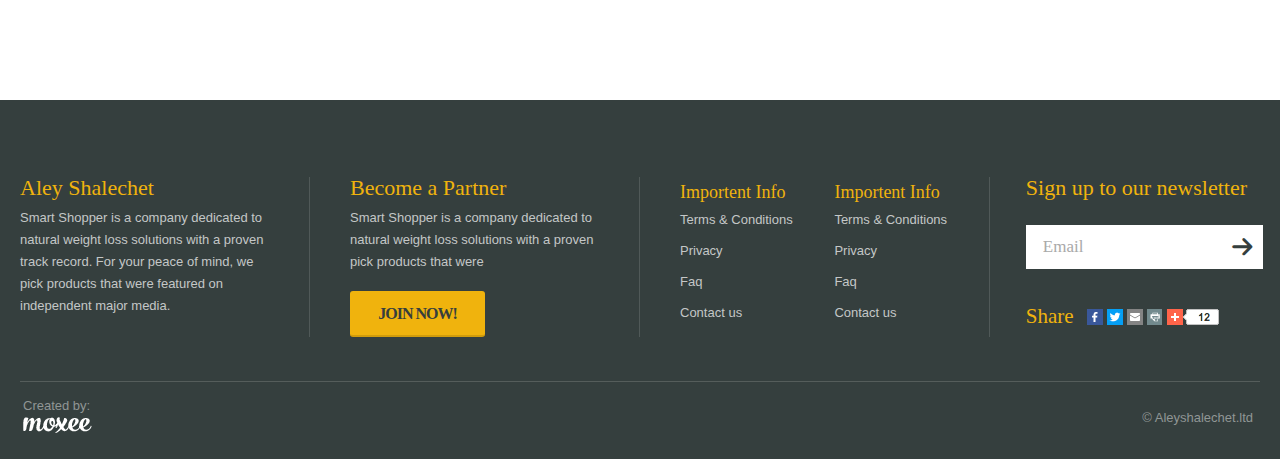
<file: markup/gallery.html>
<!DOCTYPE html>
<html>
<head>
	<meta charset="utf-8">
	<meta name="viewport" content="width=device-width, initial-scale=1.0">
	<title>AleyShalechetWebsite</title>
	<link media="all" rel="stylesheet" href="css/main.css">
	<link href='https://fonts.googleapis.com/css?family=Open+Sans:400,600,700' rel='stylesheet'>
	<script src="http://ajax.googleapis.com/ajax/libs/jquery/1.11.2/jquery.min.js" defer></script>
	<script>window.jQuery || document.write('<script src="js/jquery-1.11.2.min.js"><\/script>')</script>
	<script src="js/jquery.main.js" defer></script>
</head>
<body>
	<div id="wrapper">
		<header id="header">
			<div class="container">
				<div class="logo">
					<a href="#"><img src="images/logo.png" alt="Aley Shalechet" width="157" height="41"></a>
				</div>
				<nav id="nav">
					<a href="#" class="opener"><span>Menu</span></a>
					<div class="drop">
						<ul>
							<li><a href="#">TOUR</a></li>
							<li><a href="#">About us</a></li>
							<li><a href="#">PRODUCTS</a></li>
							<li><a href="#">SERVICES</a></li>
							<li class="active"><a href="#">gallery</a></li>
							<li><a href="#contact" class="lightbox">Contact</a></li>
							<li><a href="#">FAQ</a></li>
						</ul>
						<ul class="account">
							<li><a href="#signin" class="lightbox">Login</a></li>
							<li><a href="#register" class="lightbox">Register</a></li>
						</ul>
					</div>
				</nav>
			</div>
		</header>
		<div class="intro intro2" style="background-image:url(images/intro3.png);">
			<div class="container">
				<div class="content-holder">
					<div class="content-wrap">
						<h1>Gallery</h1>
						<p>Image Gallery and More Videos</p>
					</div>
				</div>
			</div>
		</div>
		<main>
			<section class="gallery-links">
				<div class="container">
					<ul>
						<li class="active"><a href="#images-gallery">Images</a></li>
						<li><a href="#expos-gallery">Expos</a></li>
						<li><a href="#video-gallery">Video</a></li>
					</ul>
				</div>
			</section>
			<section id="images-gallery" class="block gallery-block">
				<div class="container">
					<h2><span>Images</span></h2>
					<div class="four-cols">
						<div class="col">
							<div class="gallery-img">
								<a href="images/img5.png" rel="lightbox">
									<img src="images/img5.png" alt="Image Description" width="299" height="202">
								</a>
							</div>
							<div class="lightbox-text">
								<div class="title">Bethlehem </div>
								<p>Interior of the Church of the Nativity in Bethlehem</p>
							</div>
						</div>
						<div class="col">
							<div class="gallery-img">
								<a href="images/img5.png" rel="lightbox">
									<img src="images/img5.png" alt="Image Description" width="299" height="202">
								</a>
							</div>
							<div class="lightbox-text">
								<div class="title">Bethlehem </div>
								<p>Interior of the Church of the Nativity in Bethlehem</p>
							</div>
						</div>
						<div class="col">
							<div class="gallery-img">
								<a href="images/img5.png" rel="lightbox">
									<img src="images/img5.png" alt="Image Description" width="299" height="202">
								</a>
							</div>
							<div class="lightbox-text">
								<div class="title">Bethlehem </div>
								<p>Interior of the Church of the Nativity in Bethlehem</p>
							</div>
						</div>
						<div class="col">
							<div class="gallery-img">
								<a href="images/img5.png" rel="lightbox">
									<img src="images/img5.png" alt="Image Description" width="299" height="202">
								</a>
							</div>
							<div class="lightbox-text">
								<div class="title">Bethlehem </div>
								<p>Interior of the Church of the Nativity in Bethlehem</p>
							</div>
						</div>
						<div class="col">
							<div class="gallery-img">
								<a href="images/img5.png" rel="lightbox">
									<img src="images/img5.png" alt="Image Description" width="299" height="202">
								</a>
							</div>
							<div class="lightbox-text">
								<div class="title">Bethlehem </div>
								<p>Interior of the Church of the Nativity in Bethlehem</p>
							</div>
						</div>
						<div class="col">
							<div class="gallery-img">
								<a href="images/img5.png" rel="lightbox">
									<img src="images/img5.png" alt="Image Description" width="299" height="202">
								</a>
							</div>
							<div class="lightbox-text">
								<div class="title">Bethlehem </div>
								<p>Interior of the Church of the Nativity in Bethlehem</p>
							</div>
						</div>
						<div class="col">
							<div class="gallery-img">
								<a href="images/img5.png" rel="lightbox">
									<img src="images/img5.png" alt="Image Description" width="299" height="202">
								</a>
							</div>
							<div class="lightbox-text">
								<div class="title">Bethlehem </div>
								<p>Interior of the Church of the Nativity in Bethlehem</p>
							</div>
						</div>
						<div class="col">
							<div class="gallery-img">
								<a href="images/img5.png" rel="lightbox">
									<img src="images/img5.png" alt="Image Description" width="299" height="202">
								</a>
							</div>
							<div class="lightbox-text">
								<div class="title">Bethlehem </div>
								<p>Interior of the Church of the Nativity in Bethlehem</p>
							</div>
						</div>
						<div class="col">
							<div class="gallery-img">
								<a href="images/img5.png" rel="lightbox">
									<img src="images/img5.png" alt="Image Description" width="299" height="202">
								</a>
							</div>
							<div class="lightbox-text">
								<div class="title">Bethlehem </div>
								<p>Interior of the Church of the Nativity in Bethlehem</p>
							</div>
						</div>
						<div class="col">
							<div class="gallery-img">
								<a href="images/img5.png" rel="lightbox">
									<img src="images/img5.png" alt="Image Description" width="299" height="202">
								</a>
							</div>
							<div class="lightbox-text">
								<div class="title">Bethlehem </div>
								<p>Interior of the Church of the Nativity in Bethlehem</p>
							</div>
						</div>
						<div class="col">
							<div class="gallery-img">
								<a href="images/img5.png" rel="lightbox">
									<img src="images/img5.png" alt="Image Description" width="299" height="202">
								</a>
							</div>
							<div class="lightbox-text">
								<div class="title">Bethlehem </div>
								<p>Interior of the Church of the Nativity in Bethlehem</p>
							</div>
						</div>
						<div class="col">
							<div class="gallery-img">
								<a href="images/img5.png" rel="lightbox">
									<img src="images/img5.png" alt="Image Description" width="299" height="202">
								</a>
							</div>
							<div class="lightbox-text">
								<div class="title">Bethlehem </div>
								<p>Interior of the Church of the Nativity in Bethlehem</p>
							</div>
						</div>
					</div>
				</div>
			</section>
			<section id="expos-gallery" class="block bg-gray gallery-block">
				<div class="container">
					<h2><span>Expos</span></h2>
					<div class="four-cols">
						<div class="col">
							<div class="gallery-img">
								<a href="images/img5.png" rel="lightbox-expo">
									<img src="images/img5.png" alt="Image Description" width="299" height="202">
								</a>
							</div>
							<div class="lightbox-text">
								<div class="title">Bethlehem </div>
								<p>Interior of the Church of the Nativity in Bethlehem</p>
							</div>
						</div>
						<div class="col">
							<div class="gallery-img">
								<a href="images/img5.png" rel="lightbox-expo">
									<img src="images/img5.png" alt="Image Description" width="299" height="202">
								</a>
							</div>
							<div class="lightbox-text">
								<div class="title">Bethlehem </div>
								<p>Interior of the Church of the Nativity in Bethlehem</p>
							</div>
						</div>
						<div class="col">
							<div class="gallery-img">
								<a href="images/img5.png" rel="lightbox-expo">
									<img src="images/img5.png" alt="Image Description" width="299" height="202">
								</a>
							</div>
							<div class="lightbox-text">
								<div class="title">Bethlehem </div>
								<p>Interior of the Church of the Nativity in Bethlehem</p>
							</div>
						</div>
						<div class="col">
							<div class="gallery-img">
								<a href="images/img5.png" rel="lightbox-expo">
									<img src="images/img5.png" alt="Image Description" width="299" height="202">
								</a>
							</div>
							<div class="lightbox-text">
								<div class="title">Bethlehem </div>
								<p>Interior of the Church of the Nativity in Bethlehem</p>
							</div>
						</div>
						<div class="col">
							<div class="gallery-img">
								<a href="images/img5.png" rel="lightbox-expo">
									<img src="images/img5.png" alt="Image Description" width="299" height="202">
								</a>
							</div>
							<div class="lightbox-text">
								<div class="title">Bethlehem </div>
								<p>Interior of the Church of the Nativity in Bethlehem</p>
							</div>
						</div>
						<div class="col">
							<div class="gallery-img">
								<a href="images/img5.png" rel="lightbox-expo">
									<img src="images/img5.png" alt="Image Description" width="299" height="202">
								</a>
							</div>
							<div class="lightbox-text">
								<div class="title">Bethlehem </div>
								<p>Interior of the Church of the Nativity in Bethlehem</p>
							</div>
						</div>
						<div class="col">
							<div class="gallery-img">
								<a href="images/img5.png" rel="lightbox-expo">
									<img src="images/img5.png" alt="Image Description" width="299" height="202">
								</a>
							</div>
							<div class="lightbox-text">
								<div class="title">Bethlehem </div>
								<p>Interior of the Church of the Nativity in Bethlehem</p>
							</div>
						</div>
						<div class="col">
							<div class="gallery-img">
								<a href="images/img5.png" rel="lightbox-expo">
									<img src="images/img5.png" alt="Image Description" width="299" height="202">
								</a>
							</div>
							<div class="lightbox-text">
								<div class="title">Bethlehem </div>
								<p>Interior of the Church of the Nativity in Bethlehem</p>
							</div>
						</div>
					</div>
				</div>
			</section>
			<section id="video-gallery" class="block gallery-block">
				<div class="container">
					<h2><span>Video</span></h2>
					<div class="four-cols">
						<div class="col">
							<div class="video-img-placeholder">
								<a href="#" data-video="https://www.youtube.com/embed/6v2L2UGZJAM?autoplay=1">
									<img src="images/video-placeholder.png" alt="Image Description" width="299" height="202">
									<span class="play-btn"><span class="icon-play3"></span></span>
								</a>
							</div>
							<div class="title">Bethlehem </div>
							<p>Interior of the Church of the Nativity in Bethlehem</p>
						</div>
						<div class="col">
							<div class="video-img-placeholder">
								<a href="#" data-video="https://www.youtube.com/embed/6v2L2UGZJAM?autoplay=1">
									<img src="images/video-placeholder.png" alt="Image Description" width="299" height="202">
									<span class="play-btn"><span class="icon-play3"></span></span>
								</a>
							</div>
							<div class="title">Bethlehem </div>
							<p>Interior of the Church of the Nativity in Bethlehem</p>
						</div>
						<div class="col">
							<div class="video-img-placeholder">
								<a href="#" data-video="https://www.youtube.com/embed/6v2L2UGZJAM?autoplay=1">
									<img src="images/video-placeholder.png" alt="Image Description" width="299" height="202">
									<span class="play-btn"><span class="icon-play3"></span></span>
								</a>
							</div>
							<div class="title">Bethlehem </div>
							<p>Interior of the Church of the Nativity in Bethlehem</p>
						</div>
						<div class="col">
							<div class="video-img-placeholder">
								<a href="#" data-video="https://www.youtube.com/embed/6v2L2UGZJAM?autoplay=1">
									<img src="images/video-placeholder.png" alt="Image Description" width="299" height="202">
									<span class="play-btn"><span class="icon-play3"></span></span>
								</a>
							</div>
							<div class="title">Bethlehem </div>
							<p>Interior of the Church of the Nativity in Bethlehem</p>
						</div>
						<div class="col">
							<div class="video-img-placeholder">
								<a href="#" data-video="https://www.youtube.com/embed/6v2L2UGZJAM?autoplay=1">
									<img src="images/video-placeholder.png" alt="Image Description" width="299" height="202">
									<span class="play-btn"><span class="icon-play3"></span></span>
								</a>
							</div>
							<div class="title">Bethlehem </div>
							<p>Interior of the Church of the Nativity in Bethlehem</p>
						</div>
						<div class="col">
							<div class="video-img-placeholder">
								<a href="#" data-video="https://www.youtube.com/embed/6v2L2UGZJAM?autoplay=1">
									<img src="images/video-placeholder.png" alt="Image Description" width="299" height="202">
									<span class="play-btn"><span class="icon-play3"></span></span>
								</a>
							</div>
							<div class="title">Bethlehem </div>
							<p>Interior of the Church of the Nativity in Bethlehem</p>
						</div>
						<div class="col">
							<div class="video-img-placeholder">
								<a href="#" data-video="https://www.youtube.com/embed/6v2L2UGZJAM?autoplay=1">
									<img src="images/video-placeholder.png" alt="Image Description" width="299" height="202">
									<span class="play-btn"><span class="icon-play3"></span></span>
								</a>
							</div>
							<div class="title">Bethlehem </div>
							<p>Interior of the Church of the Nativity in Bethlehem</p>
						</div>
						<div class="col">
							<div class="video-img-placeholder">
								<a href="#" data-video="https://www.youtube.com/embed/6v2L2UGZJAM?autoplay=1">
									<img src="images/video-placeholder.png" alt="Image Description" width="299" height="202">
									<span class="play-btn"><span class="icon-play3"></span></span>
								</a>
							</div>
							<div class="title">Bethlehem </div>
							<p>Interior of the Church of the Nativity in Bethlehem</p>
						</div>
					</div>
				</div>
			</section>
		</main>
		<div id="footer">
			<div class="container">
				<div class="holder">
					<div class="col">
						<h3>Aley Shalechet</h3>
						<p>Smart Shopper is a company dedicated to natural weight loss solutions with a proven track record.  For your peace of mind, we pick products that were featured on independent major media.</p>
					</div>
					<div class="col">
						<h3>Become a Partner</h3>
						<p>Smart Shopper is a company dedicated to natural weight loss solutions with a proven pick products that were </p>
						<a href="#" class="btn">Join Now!</a>
					</div>
					<div class="col">
						<div class="small-col">
							<h3>Importent Info</h3>
							<ul class="footer-links">
								<li><a href="#">Terms &amp; Conditions</a></li>
								<li><a href="#">Privacy</a></li>
								<li><a href="#">Faq</a></li>
								<li><a href="#">Contact us</a></li>
							</ul>
						</div>
						<div class="small-col">
							<h3>Importent Info</h3>
							<ul class="footer-links">
								<li><a href="#">Terms &amp; Conditions</a></li>
								<li><a href="#">Privacy</a></li>
								<li><a href="#">Faq</a></li>
								<li><a href="#">Contact us</a></li>
							</ul>
						</div>
					</div>
					<div class="col">
						<h3>Sign up to our newsletter </h3>
						<form action="#" class="newsletter-form">
							<fieldset>
								<input type="email" placeholder="Email">
								<button type="submit"><span class="icon-arrow-right2"></span></button>
							</fieldset>
						</form>
						<div class="social-sharing">
							<span class="title">Share</span>
							<div class="social-placeholder">
								<img src="images/social-placeholder.png" alt="Image Description" width="132" height="16">
							</div>
						</div>
					</div>
				</div>
				<footer>
					<div class="created-by">
						<span class="title">Created by:</span>
						<a href="#"><img src="images/logo2.png" alt="Moxee" width="70" height="16"></a>
					</div>
					<div class="copyright">&copy; <a href="#">Aleyshalechet.ltd</a></div>
				</footer>
			</div>
		</div>
		<div class="popup-holder contact-1">
			<div id="contact" class="lightbox contact-box">
				<div class="contact-form-wrapper">
					<form class="contact-form form-validation" action="#">
						<fieldset>
							<div class="form-wrap">
								<div class="title-wrap">
									<strong class="form-title">Contact us</strong>
									<div class="error-message">Oops! Found some errors!</div>
								</div>
								<div class="form-content">
									<span class="info-text">
										Your questions and comments are important to us. Select a topic below, or reach us by phone or email. We’ve got everything covered for your needs.
									</span>
									<div class="form-row">
										<div class="form-col-wrap">
											<div class="form-col">
												<input type="text" placeholder="Full Name" >
											</div>
											<div class="form-col">
												<input type="tel" placeholder="Telephone">
											</div>
										</div>
									</div>
									<div class="form-row">
										<input type="email" placeholder="Email Address" data-required="true">
									</div>
									<div class="form-row">
										<input type="text" placeholder="Subject" data-required="true">
									</div>
									<div class="form-row">
										<textarea  cols="30" rows="10"></textarea>
									</div>
									<div class="btn-wrap">
										<input type="submit" value="Send">
									</div>
								</div>
							</div>
						</fieldset>
					</form>
				</div>
			</div>
		</div>
		<div class="popup-holder contact-1 contact-2">
			<div id="register" class="lightbox contact-box">
				<div class="contact-form-wrapper">
					<form class="contact-form form-validation" action="#">
						<fieldset>
							<div class="form-wrap">
								<div class="title-wrap style-3">
									<strong class="form-title style-2">Create an Account</strong>
									<div class="error-message">Oops! Found some errors!</div>
								</div>
								<div class="form-content style-3">
									<div class="form-row">
										<div class="form-col-wrap">
											<div class="form-col">
												<input type="text" placeholder="First Name"  data-required="true">
											</div>
											<div class="form-col">
												<input type="text" placeholder="Last Name">
											</div>
										</div>
									</div>
									<div class="form-row">
										<input type="email" placeholder="Email Address" data-required="true">
									</div>
									<div class="form-col-wrap">
										<div class="form-col">
											<input type="password" placeholder="Password">
										</div>
										<div class="form-col">
											<input type="password" placeholder="Password Again">
										</div>
									</div>
									<div class="btn-wrap style-3">
										<input type="submit" value="Create Account">
									</div>
									<span class="meta-text style-2">By creating an account, you agree to our <a href="#">terms</a> and <a href="#">privacy policy.</a></span>
								</div>
								
							</div>
						</fieldset>
					</form>
				</div>
				<span class="text-info style-3">Already have an account? <a href="#signin" class="lightbox">Login!</a></span>
			</div>
		</div>
		<div class="popup-holder contact-1 contact-3">
			<div id="signin" class="lightbox contact-box">
				<div class="contact-form-wrapper style-2">
					<form class="contact-form form-validation" action="#">
						<fieldset>
							<div class="form-wrap">
								<div class="title-wrap style-2">
									<strong class="signin-title">Sign In</strong>
									<div class="error-message">Oops! That email / password combination is not valid.</div>
								</div>
								<div class="form-content style-2">
									<div class="form-row">
										<input type="text" placeholder="Username"  data-required="true">
									</div>
									<div class="form-row">
										<input type="password" placeholder="Password">
									</div>
									<div class="btn-wrap style-2">
										<input type="submit" value="Sign In">
									</div>
									<span class="meta-text">Forgot your password?  <a href="#password-recov" class="lightbox">Click here</a></span>
								</div>
							</div>
						</fieldset>
					</form>
				</div>
				<span class="text-info style-2">Don't have an account?  <a href="#register" class="lightbox">Get Started</a></span>
			</div>
		</div>
		<div class="popup-holder contact-1 contact-4">
			<div id="password-recov" class="lightbox contact-box">
				<div class="contact-form-wrapper style-3">
					<form class="contact-form form-validation" action="index.html" data-success-popup="#success-recov">
						<fieldset>
							<div class="form-wrapper">
								<div class="title-wrap style-4">
									<strong class="form-title">Forgot your password?</strong>
								</div>
								<div class="form-content style-4">
									<span class="text-track">Enter your email address and we'll get you back on track.</span>
									<div class="form-row style-2">
										<input type="email" placeholder="Your Email Address" data-required="true">
									</div>
									<div class="btn-wrap style-4">
										<input type="submit" value="SEND">
									</div>
								</div>
							</div>
						</fieldset>
					</form>
				</div>
				<span class="text-info style-4">Back to  <a href="#signin" class="lightbox">Login</a></span>
			</div>
		</div>
		<div class="popup-holder contact-1 contact-5">
			<div id="success-recov" class="lightbox contact-box">
				<div class="contact-form-wrapper">
					<form class="contact-form" action="#">
						<fieldset>
							<div class="form-wrapper">
								<div class="title-wrap style-5">
									<strong class="form-title">Done!</strong>
								</div>
								<div class="form-content style-5">
									<span class="text-track">An email with your login details has been sent to avi@creato.co.il.</span>
									<div class="btn-wrap style-5">
										<a href="#signin" class="lightbox btn-login">Login</a>
									</div>
								</div>
							</div>
						</fieldset>
					</form>
				</div>
			</div>
		</div>
	</div>
</body>
</html>
</file>
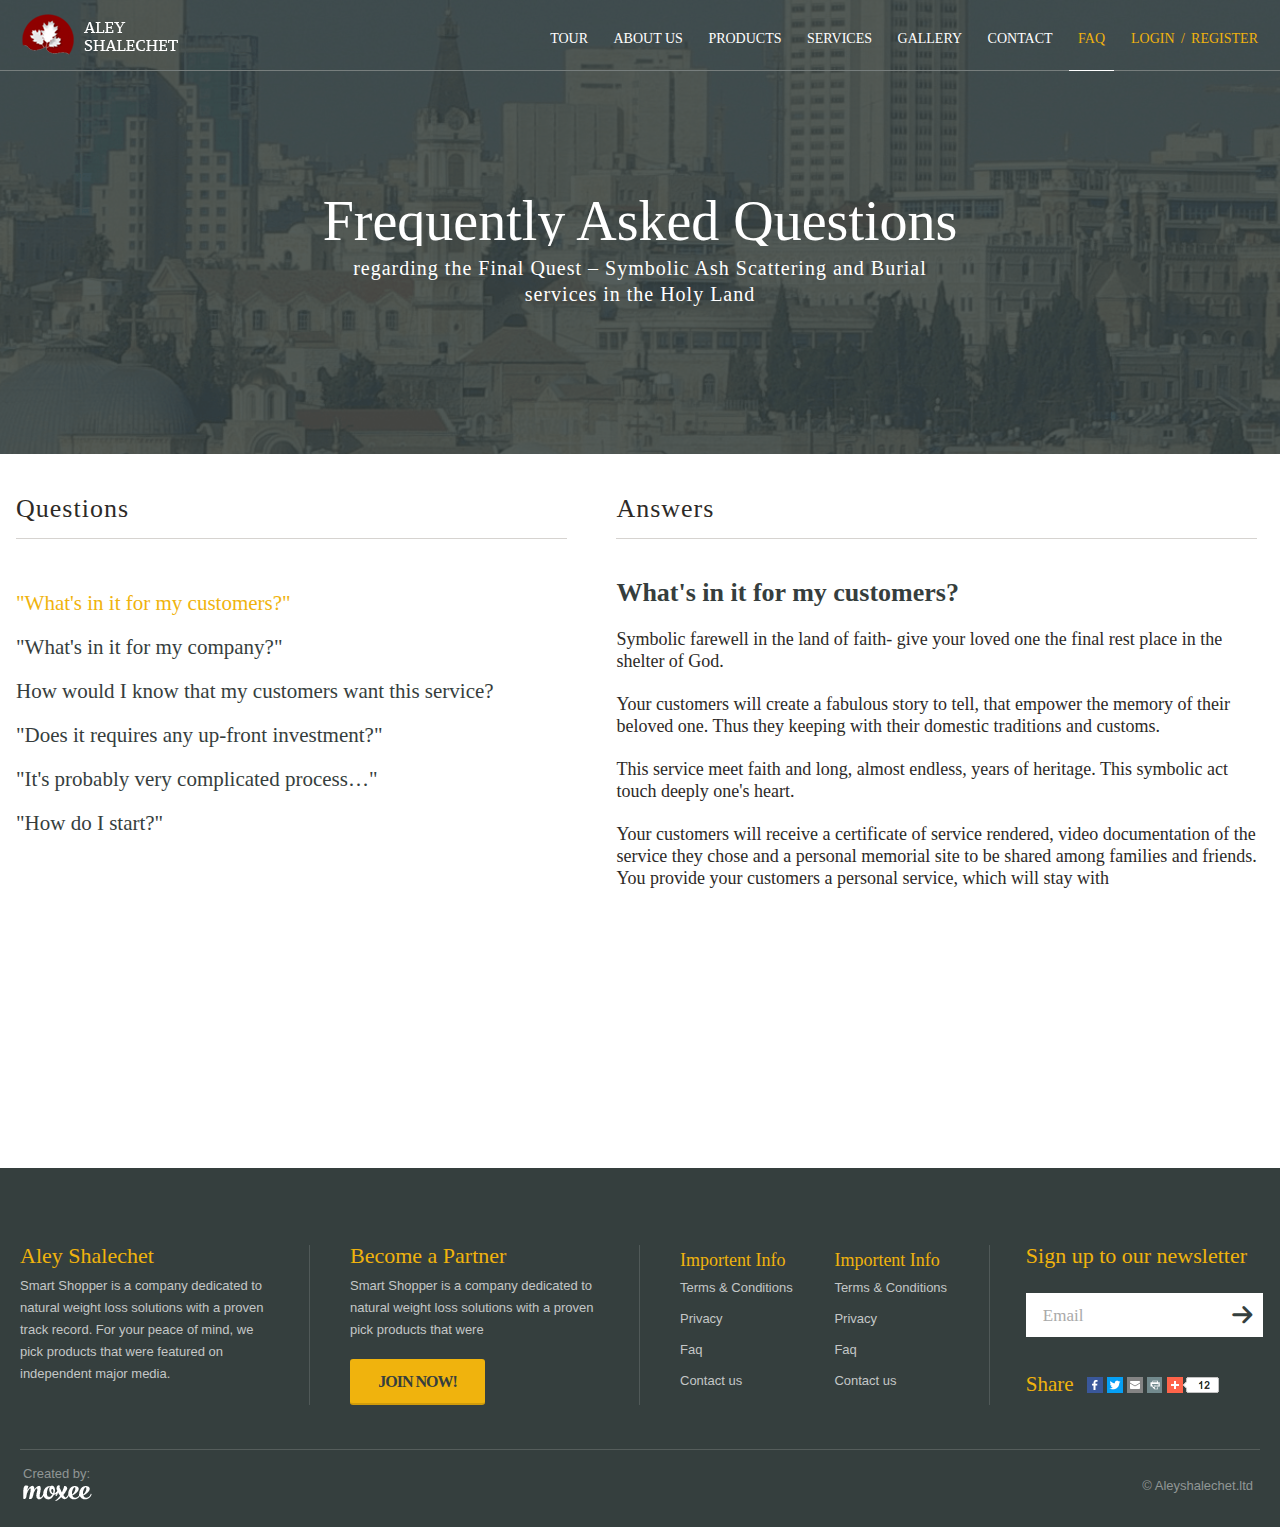
<file: markup/help.html>
<!DOCTYPE html>
<html>
<head>
	<meta charset="utf-8">
	<meta name="viewport" content="width=device-width, initial-scale=1.0">
	<title>AleyShalechetWebsite</title>
	<link media="all" rel="stylesheet" href="css/main.css">
	<link href='https://fonts.googleapis.com/css?family=Open+Sans:400,600,700' rel='stylesheet'>
	<script src="http://ajax.googleapis.com/ajax/libs/jquery/1.11.2/jquery.min.js" defer></script>
	<script>window.jQuery || document.write('<script src="js/jquery-1.11.2.min.js"><\/script>')</script>
	<script src="js/jquery.main.js" defer></script>
</head>
<body>
	<div id="wrapper">
		<header id="header">
			<div class="container">
				<div class="logo">
					<a href="#"><img src="images/logo.png" alt="Aley Shalechet" width="157" height="41"></a>
				</div>
				<nav id="nav">
					<a href="#" class="opener"><span>Menu</span></a>
					<div class="drop">
						<ul>
							<li><a href="#">TOUR</a></li>
							<li><a href="#">About us</a></li>
							<li><a href="#">PRODUCTS</a></li>
							<li><a href="#">SERVICES</a></li>
							<li><a href="#">gallery</a></li>
							<li><a href="#contact" class="lightbox">Contact</a></li>
							<li class="active"><a href="#">FAQ</a></li>
						</ul>
						<ul class="account">
							<li><a href="#signin" class="lightbox">Login</a></li>
							<li><a href="#register" class="lightbox">Register</a></li>
						</ul>
					</div>
				</nav>
			</div>
		</header>
		<div class="intro intro2" style="background-image:url(images/intro3.png);">
			<div class="container">
				<div class="content-holder">
					<div class="content-wrap">
						<h1>Frequently Asked Questions</h1>
						<p>regarding the Final Quest – Symbolic Ash Scattering and Burial services in the Holy Land</p>
					</div>
				</div>
			</div>
		</div>
		<main>
			<section class="block help-block">
				<div class="container">
					<div class="vertical-tab-wrap">
						<ul class="tabset">
							<li><a href="#tab1" class="active">"What's in it for my customers?"</a></li>
							<li><a href="#tab2">"What's in it for my company?"</a></li>
							<li><a href="#tab3">How would I know that my customers want this service?</a></li>
							<li><a href="#tab4">"Does it requires any up-front investment?"</a></li>
							<li><a href="#tab5">"It's probably very complicated process…"</a></li>
							<li><a href="#tab6">"How do I start?"</a></li>
						</ul>
						<div class="tab-content">
							<div id="tab1" class="active">
								<div class="tab-holder">
									<strong class="title">What's in it for my customers?</strong>
									<p>Symbolic farewell in the land of faith- give your loved one the final rest place in the shelter of God.</p>
									<p>Your customers will create a fabulous story to tell, that empower the memory of their beloved one. Thus they keeping with their domestic traditions and customs.</p>
									<p>This service meet faith and long, almost endless, years of heritage.  This symbolic act touch deeply one's heart.</p>
									<p>Your customers will receive a certificate of service rendered, video documentation of the service they chose and a personal memorial site to be shared among families and friends. You provide your customers a personal service, which will stay with </p>
								</div>
							</div>
							<div id="tab2">
								<div class="tab-holder">
									<strong class="title">What's in it for my customers?</strong>
									<p>Symbolic farewell in the land of faith- give your loved one the final rest place in the shelter of God.</p>
									<p>Your customers will create a fabulous story to tell, that empower the memory of their beloved one. Thus they keeping with their domestic traditions and customs.</p>
									<p>This service meet faith and long, almost endless, years of heritage.  This symbolic act touch deeply one's heart.</p>
									<p>Your customers will receive a certificate of service rendered, video documentation of the service they chose and a personal memorial site to be shared among families and friends. You provide your customers a personal service, which will stay with </p>
								</div>
							</div>
							<div id="tab3">
								<div class="tab-holder">
									<strong class="title">What's in it for my customers?</strong>
									<p>Symbolic farewell in the land of faith- give your loved one the final rest place in the shelter of God.</p>
									<p>Your customers will create a fabulous story to tell, that empower the memory of their beloved one. Thus they keeping with their domestic traditions and customs.</p>
									<p>This service meet faith and long, almost endless, years of heritage.  This symbolic act touch deeply one's heart.</p>
									<p>Your customers will receive a certificate of service rendered, video documentation of the service they chose and a personal memorial site to be shared among families and friends. You provide your customers a personal service, which will stay with </p>
								</div>
							</div>
							<div id="tab4">
								<div class="tab-holder">
									<strong class="title">What's in it for my customers?</strong>
									<p>Symbolic farewell in the land of faith- give your loved one the final rest place in the shelter of God.</p>
									<p>Your customers will create a fabulous story to tell, that empower the memory of their beloved one. Thus they keeping with their domestic traditions and customs.</p>
									<p>This service meet faith and long, almost endless, years of heritage.  This symbolic act touch deeply one's heart.</p>
									<p>Your customers will receive a certificate of service rendered, video documentation of the service they chose and a personal memorial site to be shared among families and friends. You provide your customers a personal service, which will stay with </p>
								</div>
							</div>
							<div id="tab5">
								<div class="tab-holder">
									<strong class="title">What's in it for my customers?</strong>
									<p>Symbolic farewell in the land of faith- give your loved one the final rest place in the shelter of God.</p>
									<p>Your customers will create a fabulous story to tell, that empower the memory of their beloved one. Thus they keeping with their domestic traditions and customs.</p>
									<p>This service meet faith and long, almost endless, years of heritage.  This symbolic act touch deeply one's heart.</p>
									<p>Your customers will receive a certificate of service rendered, video documentation of the service they chose and a personal memorial site to be shared among families and friends. You provide your customers a personal service, which will stay with </p>
								</div>
							</div>
							<div id="tab6">
								<div class="tab-holder">
									<strong class="title">What's in it for my customers?</strong>
									<p>Symbolic farewell in the land of faith- give your loved one the final rest place in the shelter of God.</p>
									<p>Your customers will create a fabulous story to tell, that empower the memory of their beloved one. Thus they keeping with their domestic traditions and customs.</p>
									<p>This service meet faith and long, almost endless, years of heritage.  This symbolic act touch deeply one's heart.</p>
									<p>Your customers will receive a certificate of service rendered, video documentation of the service they chose and a personal memorial site to be shared among families and friends. You provide your customers a personal service, which will stay with </p>
								</div>
							</div>
						</div>
					</div>
				</div>
			</section>
		</main>
		<div id="footer">
			<div class="container">
				<div class="holder">
					<div class="col">
						<h3>Aley Shalechet</h3>
						<p>Smart Shopper is a company dedicated to natural weight loss solutions with a proven track record.  For your peace of mind, we pick products that were featured on independent major media.</p>
					</div>
					<div class="col">
						<h3>Become a Partner</h3>
						<p>Smart Shopper is a company dedicated to natural weight loss solutions with a proven pick products that were </p>
						<a href="#" class="btn">Join Now!</a>
					</div>
					<div class="col">
						<div class="small-col">
							<h3>Importent Info</h3>
							<ul class="footer-links">
								<li><a href="#">Terms &amp; Conditions</a></li>
								<li><a href="#">Privacy</a></li>
								<li><a href="#">Faq</a></li>
								<li><a href="#">Contact us</a></li>
							</ul>
						</div>
						<div class="small-col">
							<h3>Importent Info</h3>
							<ul class="footer-links">
								<li><a href="#">Terms &amp; Conditions</a></li>
								<li><a href="#">Privacy</a></li>
								<li><a href="#">Faq</a></li>
								<li><a href="#">Contact us</a></li>
							</ul>
						</div>
					</div>
					<div class="col">
						<h3>Sign up to our newsletter </h3>
						<form action="#" class="newsletter-form">
							<fieldset>
								<input type="email" placeholder="Email">
								<button type="submit"><span class="icon-arrow-right2"></span></button>
							</fieldset>
						</form>
						<div class="social-sharing">
							<span class="title">Share</span>
							<div class="social-placeholder">
								<img src="images/social-placeholder.png" alt="Image Description" width="132" height="16">
							</div>
						</div>
					</div>
				</div>
				<footer>
					<div class="created-by">
						<span class="title">Created by:</span>
						<a href="#"><img src="images/logo2.png" alt="Moxee" width="70" height="16"></a>
					</div>
					<div class="copyright">&copy; <a href="#">Aleyshalechet.ltd</a></div>
				</footer>
			</div>
		</div>
		<div class="popup-holder contact-1">
			<div id="contact" class="lightbox contact-box">
				<div class="contact-form-wrapper">
					<form class="contact-form form-validation" action="#">
						<fieldset>
							<div class="form-wrap">
								<div class="title-wrap">
									<strong class="form-title">Contact us</strong>
									<div class="error-message">Oops! Found some errors!</div>
								</div>
								<div class="form-content">
									<span class="info-text">
										Your questions and comments are important to us. Select a topic below, or reach us by phone or email. We’ve got everything covered for your needs.
									</span>
									<div class="form-row">
										<div class="form-col-wrap">
											<div class="form-col">
												<input type="text" placeholder="Full Name" >
											</div>
											<div class="form-col">
												<input type="tel" placeholder="Telephone">
											</div>
										</div>
									</div>
									<div class="form-row">
										<input type="email" placeholder="Email Address" data-required="true">
									</div>
									<div class="form-row">
										<input type="text" placeholder="Subject" data-required="true">
									</div>
									<div class="form-row">
										<textarea  cols="30" rows="10"></textarea>
									</div>
									<div class="btn-wrap">
										<input type="submit" value="Send">
									</div>
								</div>
							</div>
						</fieldset>
					</form>
				</div>
			</div>
		</div>
		<div class="popup-holder contact-1 contact-2">
			<div id="register" class="lightbox contact-box">
				<div class="contact-form-wrapper">
					<form class="contact-form form-validation" action="#">
						<fieldset>
							<div class="form-wrap">
								<div class="title-wrap style-3">
									<strong class="form-title style-2">Create an Account</strong>
									<div class="error-message">Oops! Found some errors!</div>
								</div>
								<div class="form-content style-3">
									<div class="form-row">
										<div class="form-col-wrap">
											<div class="form-col">
												<input type="text" placeholder="First Name"  data-required="true">
											</div>
											<div class="form-col">
												<input type="text" placeholder="Last Name">
											</div>
										</div>
									</div>
									<div class="form-row">
										<input type="email" placeholder="Email Address" data-required="true">
									</div>
									<div class="form-col-wrap">
										<div class="form-col">
											<input type="password" placeholder="Password">
										</div>
										<div class="form-col">
											<input type="password" placeholder="Password Again">
										</div>
									</div>
									<div class="btn-wrap style-3">
										<input type="submit" value="Create Account">
									</div>
									<span class="meta-text style-2">By creating an account, you agree to our <a href="#">terms</a> and <a href="#">privacy policy.</a></span>
								</div>
								
							</div>
						</fieldset>
					</form>
				</div>
				<span class="text-info style-3">Already have an account? <a href="#signin" class="lightbox">Login!</a></span>
			</div>
		</div>
		<div class="popup-holder contact-1 contact-3">
			<div id="signin" class="lightbox contact-box">
				<div class="contact-form-wrapper style-2">
					<form class="contact-form form-validation" action="#">
						<fieldset>
							<div class="form-wrap">
								<div class="title-wrap style-2">
									<strong class="signin-title">Sign In</strong>
									<div class="error-message">Oops! That email / password combination is not valid.</div>
								</div>
								<div class="form-content style-2">
									<div class="form-row">
										<input type="text" placeholder="Username"  data-required="true">
									</div>
									<div class="form-row">
										<input type="password" placeholder="Password">
									</div>
									<div class="btn-wrap style-2">
										<input type="submit" value="Sign In">
									</div>
									<span class="meta-text">Forgot your password?  <a href="#password-recov" class="lightbox">Click here</a></span>
								</div>
							</div>
						</fieldset>
					</form>
				</div>
				<span class="text-info style-2">Don't have an account?  <a href="#register" class="lightbox">Get Started</a></span>
			</div>
		</div>
		<div class="popup-holder contact-1 contact-4">
			<div id="password-recov" class="lightbox contact-box">
				<div class="contact-form-wrapper style-3">
					<form class="contact-form form-validation" action="index.html" data-success-popup="#success-recov">
						<fieldset>
							<div class="form-wrapper">
								<div class="title-wrap style-4">
									<strong class="form-title">Forgot your password?</strong>
								</div>
								<div class="form-content style-4">
									<span class="text-track">Enter your email address and we'll get you back on track.</span>
									<div class="form-row style-2">
										<input type="email" placeholder="Your Email Address" data-required="true">
									</div>
									<div class="btn-wrap style-4">
										<input type="submit" value="SEND">
									</div>
								</div>
							</div>
						</fieldset>
					</form>
				</div>
				<span class="text-info style-4">Back to  <a href="#signin" class="lightbox">Login</a></span>
			</div>
		</div>
		<div class="popup-holder contact-1 contact-5">
			<div id="success-recov" class="lightbox contact-box">
				<div class="contact-form-wrapper">
					<form class="contact-form" action="#">
						<fieldset>
							<div class="form-wrapper">
								<div class="title-wrap style-5">
									<strong class="form-title">Done!</strong>
								</div>
								<div class="form-content style-5">
									<span class="text-track">An email with your login details has been sent to avi@creato.co.il.</span>
									<div class="btn-wrap style-5">
										<a href="#signin" class="lightbox btn-login">Login</a>
									</div>
								</div>
							</div>
						</fieldset>
					</form>
				</div>
			</div>
		</div>
	</div>
</body>
</html>
</file>
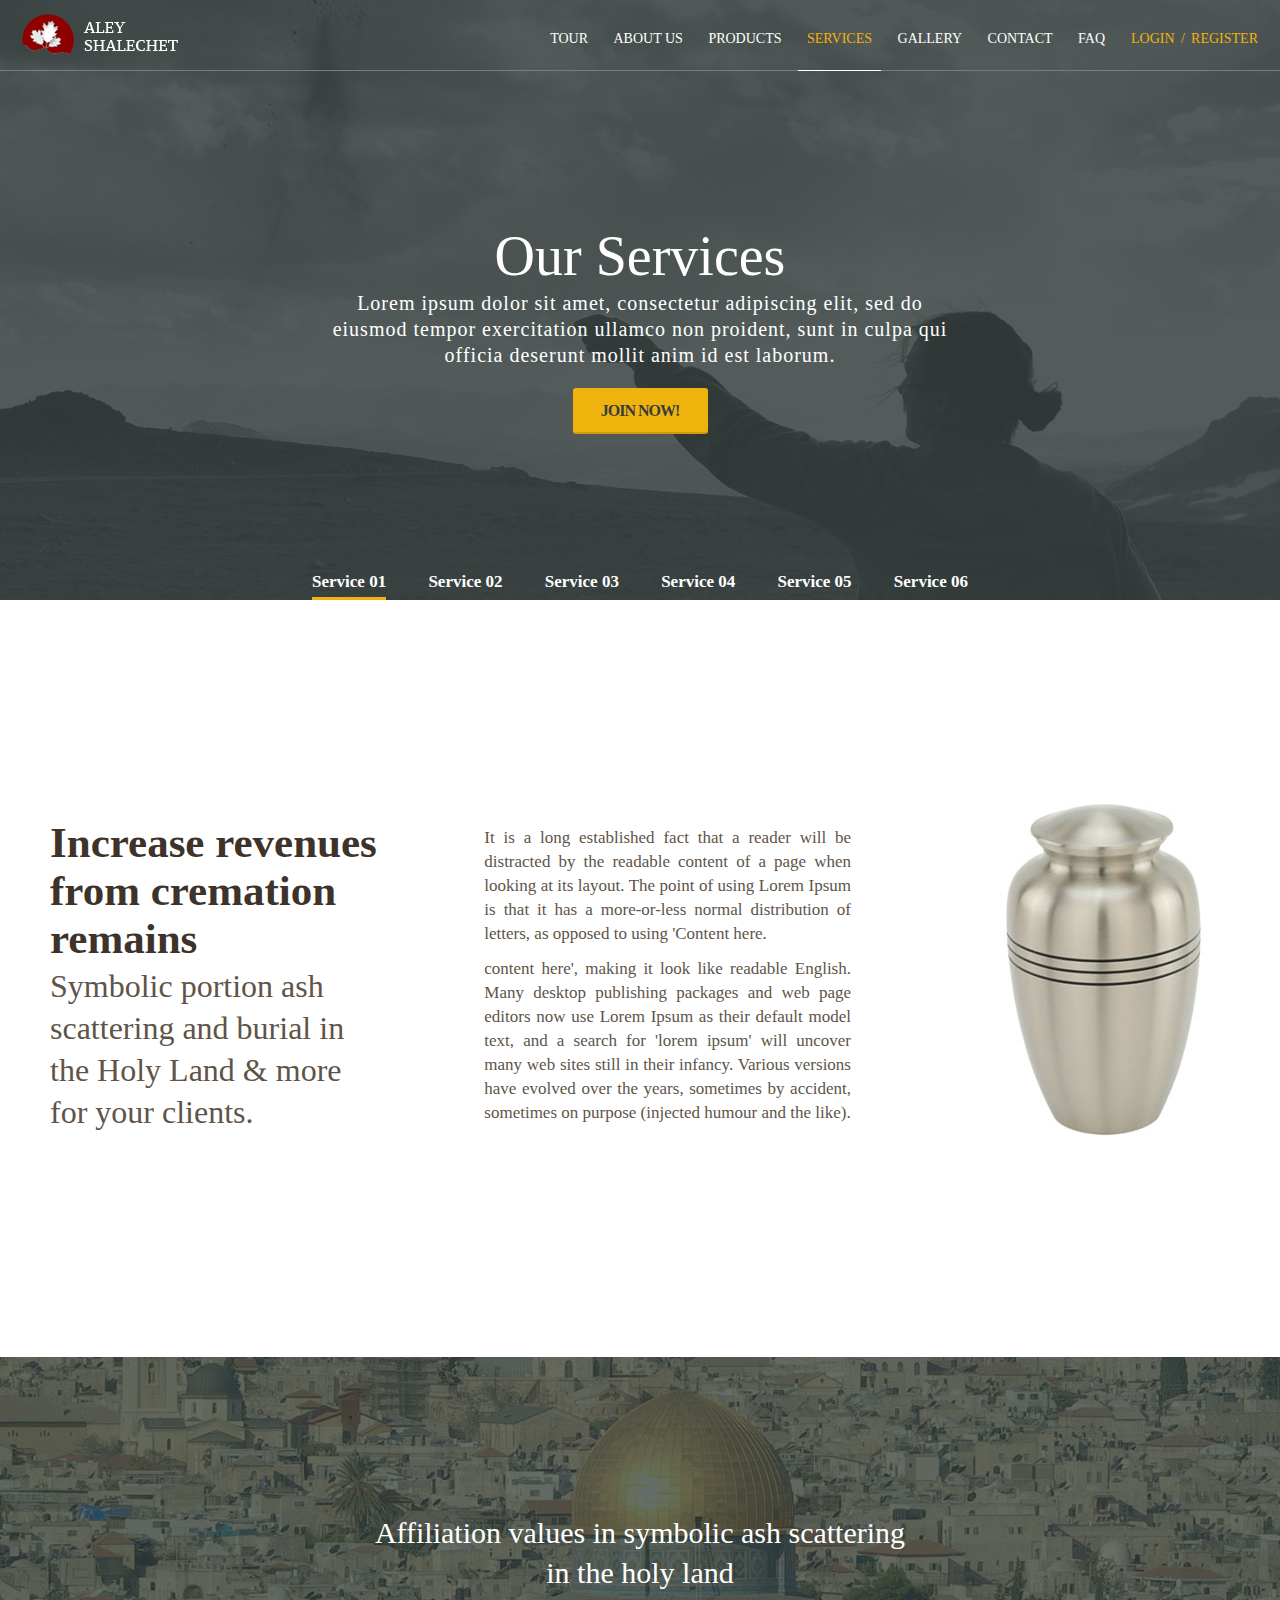
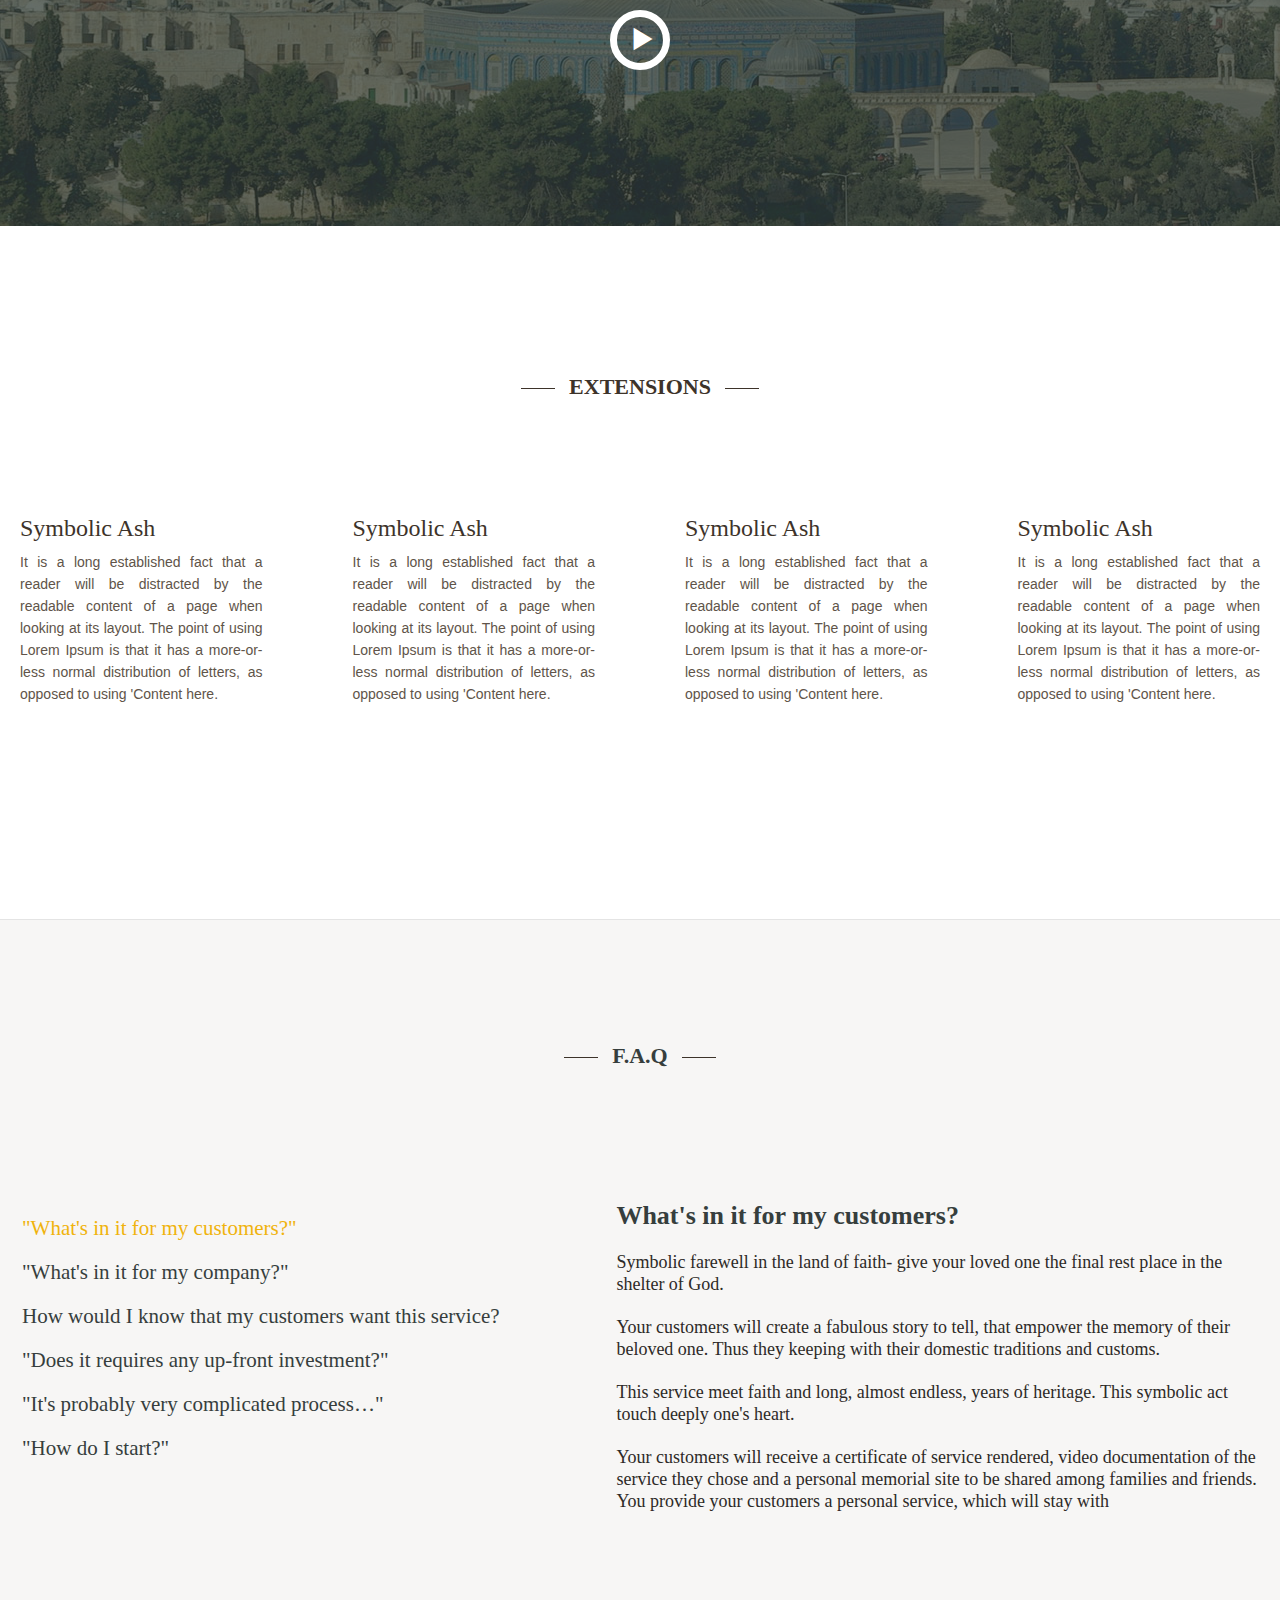
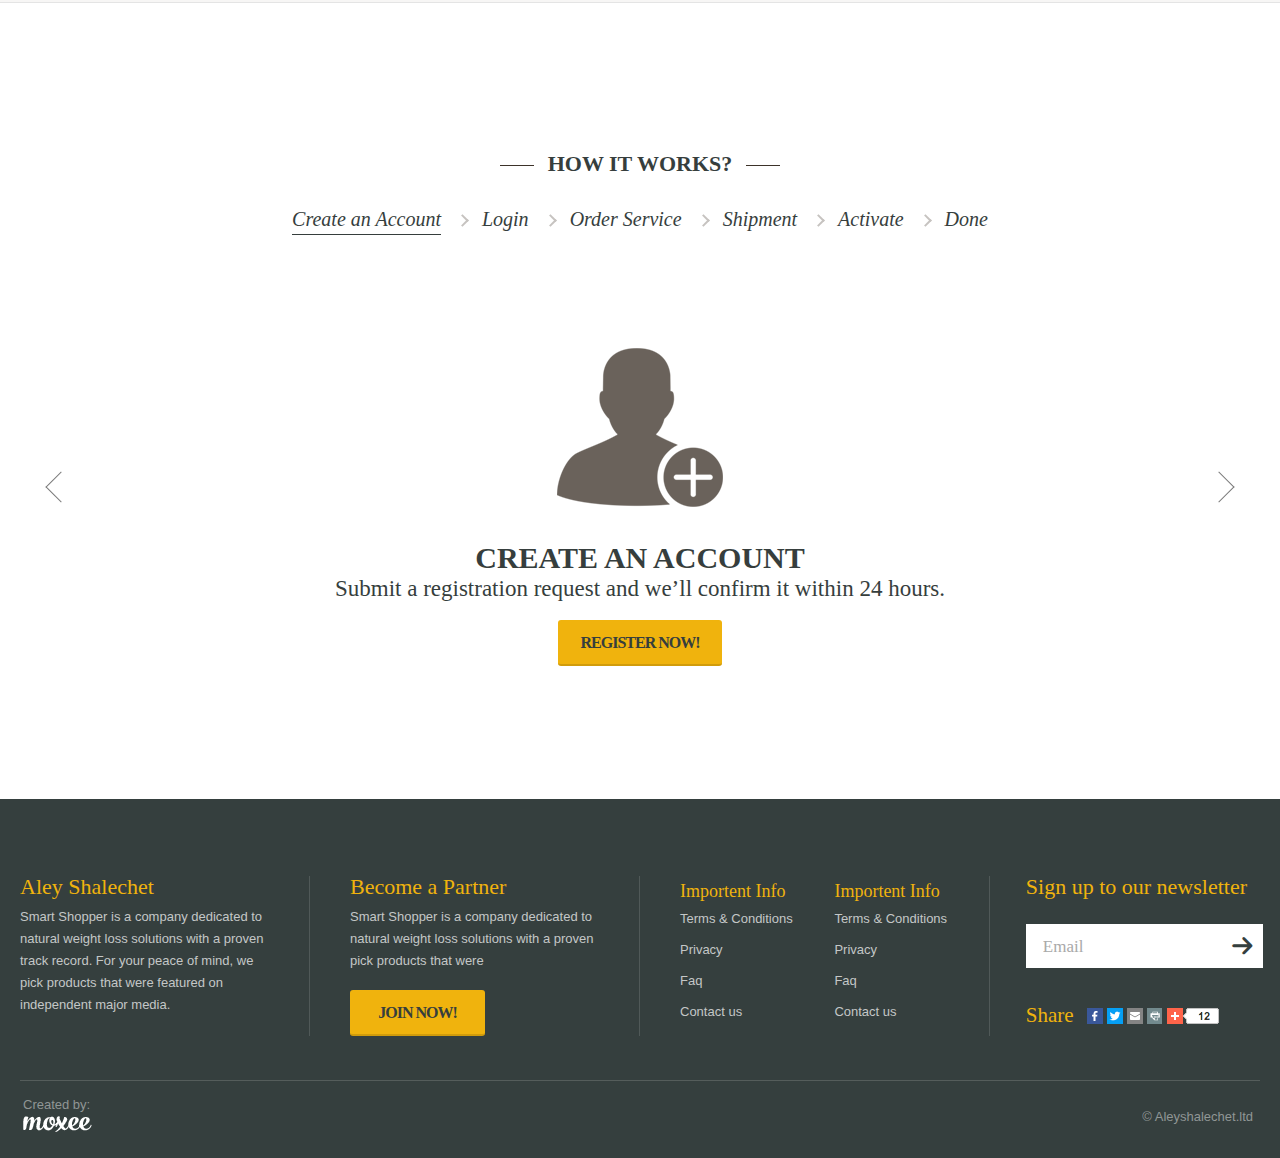
<file: markup/services.html>
<!DOCTYPE html>
<html>
<head>
	<meta charset="utf-8">
	<meta name="viewport" content="width=device-width, initial-scale=1.0">
	<title>AleyShalechetWebsite</title>
	<link media="all" rel="stylesheet" href="css/main.css">
	<link href='https://fonts.googleapis.com/css?family=Open+Sans:400,600,700' rel='stylesheet'>
	<script src="http://ajax.googleapis.com/ajax/libs/jquery/1.11.2/jquery.min.js" defer></script>
	<script>window.jQuery || document.write('<script src="js/jquery-1.11.2.min.js"><\/script>')</script>
	<script src="js/jquery.main.js" defer></script>
</head>
<body>
	<div id="wrapper">
		<header id="header">
			<div class="container">
				<div class="logo">
					<a href="#"><img src="images/logo.png" alt="Aley Shalechet" width="157" height="41"></a>
				</div>
				<nav id="nav">
					<a href="#" class="opener"><span>Menu</span></a>
					<div class="drop">
						<ul>
							<li><a href="#">TOUR</a></li>
							<li><a href="#">About us</a></li>
							<li><a href="#">PRODUCTS</a></li>
							<li class="active"><a href="#">SERVICES</a></li>
							<li><a href="#">gallery</a></li>
							<li><a href="#contact" class="lightbox">Contact</a></li>
							<li><a href="#">FAQ</a></li>
						</ul>
						<ul class="account">
							<li><a href="#signin" class="lightbox">Login</a></li>
							<li><a href="#register" class="lightbox">Register</a></li>
						</ul>
					</div>
				</nav>
			</div>
		</header>
		<div class="intro intro2 intro3" style="background-image:url(images/intro4.png);">
			<div class="container">
				<div class="content-holder">
					<div class="content-wrap">
						<h1>Our Services</h1>
						<p>Lorem ipsum dolor sit amet, consectetur adipiscing elit, sed do eiusmod tempor exercitation ullamco non proident, sunt in culpa qui officia deserunt mollit anim id est laborum.</p>
						<a href="#" class="btn">Join Now!</a>
					</div>
				</div>
			</div>
		</div>
		<main>
			<section class="block service-tab brownish">
				<div class="container">
					<div class="tab-wrap tab-wrap2">
						<ul class="tabset">
							<li><a href="#tab1" class="active">Service 01</a></li>
							<li><a href="#tab2">Service 02</a></li>
							<li><a href="#tab3">Service 03</a></li>
							<li><a href="#tab4">Service 04</a></li>
							<li><a href="#tab5">Service 05</a></li>
							<li><a href="#tab6">Service 06</a></li>
						</ul>
						<div class="tab-content">
							<div id="tab1" class="active">
								<div class="tab-holder">
									<div class="title-holder">
										<div class="title">Increase revenues from cremation remains</div>
										<p>Symbolic portion ash scattering and burial in the Holy Land &amp; more for your clients.</p>
									</div>
									<div class="content-holder">
										<div class="content-wrap">
											<div class="image">
												<img src="images/img1.jpg" alt="Image Description" width="437" height="332">
											</div>
											<div class="small-content">
												<p>It is a long established fact that a reader will be distracted by the readable content of a page when looking at its layout. The point of using Lorem Ipsum is that it has a more-or-less normal distribution of letters, as opposed to using 'Content here.</p>
												<p>content here', making it look like readable English. Many desktop publishing packages and web page editors now use Lorem Ipsum as their default model text, and a search for 'lorem ipsum' will uncover many web sites still in their infancy. Various versions have evolved over the years, sometimes by accident, sometimes on purpose (injected humour and the like).</p>
											</div>
										</div>
									</div>
								</div>
							</div>
							<div id="tab2">
								<div class="tab-holder">
									<div class="title-holder">
										<div class="title">Increase revenues from cremation remains</div>
										<p>Symbolic portion ash scattering and burial in the Holy Land &amp; more for your clients.</p>
									</div>
									<div class="content-holder">
										<div class="content-wrap">
											<div class="image">
												<img src="images/img1.jpg" alt="Image Description" width="437" height="332">
											</div>
											<div class="small-content">
												<p>It is a long established fact that a reader will be distracted by the readable content of a page when looking at its layout. The point of using Lorem Ipsum is that it has a more-or-less normal distribution of letters, as opposed to using 'Content here.</p>
												<p>content here', making it look like readable English. Many desktop publishing packages and web page editors now use Lorem Ipsum as their default model text, and a search for 'lorem ipsum' will uncover many web sites still in their infancy. Various versions have evolved over the years, sometimes by accident, sometimes on purpose (injected humour and the like).</p>
											</div>
										</div>
									</div>
								</div>
							</div>
							<div id="tab3">
								<div class="tab-holder">
									<div class="title-holder">
										<div class="title">Increase revenues from cremation remains</div>
										<p>Symbolic portion ash scattering and burial in the Holy Land &amp; more for your clients.</p>
									</div>
									<div class="content-holder">
										<div class="content-wrap">
											<div class="image">
												<img src="images/img1.jpg" alt="Image Description" width="437" height="332">
											</div>
											<div class="small-content">
												<p>It is a long established fact that a reader will be distracted by the readable content of a page when looking at its layout. The point of using Lorem Ipsum is that it has a more-or-less normal distribution of letters, as opposed to using 'Content here.</p>
												<p>content here', making it look like readable English. Many desktop publishing packages and web page editors now use Lorem Ipsum as their default model text, and a search for 'lorem ipsum' will uncover many web sites still in their infancy. Various versions have evolved over the years, sometimes by accident, sometimes on purpose (injected humour and the like).</p>
											</div>
										</div>
									</div>
								</div>
							</div>
							<div id="tab4">
								<div class="tab-holder">
									<div class="title-holder">
										<div class="title">Increase revenues from cremation remains</div>
										<p>Symbolic portion ash scattering and burial in the Holy Land &amp; more for your clients.</p>
									</div>
									<div class="content-holder">
										<div class="content-wrap">
											<div class="image">
												<img src="images/img1.jpg" alt="Image Description" width="437" height="332">
											</div>
											<div class="small-content">
												<p>It is a long established fact that a reader will be distracted by the readable content of a page when looking at its layout. The point of using Lorem Ipsum is that it has a more-or-less normal distribution of letters, as opposed to using 'Content here.</p>
												<p>content here', making it look like readable English. Many desktop publishing packages and web page editors now use Lorem Ipsum as their default model text, and a search for 'lorem ipsum' will uncover many web sites still in their infancy. Various versions have evolved over the years, sometimes by accident, sometimes on purpose (injected humour and the like).</p>
											</div>
										</div>
									</div>
								</div>
							</div>
							<div id="tab5">
								<div class="tab-holder">
									<div class="title-holder">
										<div class="title">Increase revenues from cremation remains</div>
										<p>Symbolic portion ash scattering and burial in the Holy Land &amp; more for your clients.</p>
									</div>
									<div class="content-holder">
										<div class="content-wrap">
											<div class="image">
												<img src="images/img1.jpg" alt="Image Description" width="437" height="332">
											</div>
											<div class="small-content">
												<p>It is a long established fact that a reader will be distracted by the readable content of a page when looking at its layout. The point of using Lorem Ipsum is that it has a more-or-less normal distribution of letters, as opposed to using 'Content here.</p>
												<p>content here', making it look like readable English. Many desktop publishing packages and web page editors now use Lorem Ipsum as their default model text, and a search for 'lorem ipsum' will uncover many web sites still in their infancy. Various versions have evolved over the years, sometimes by accident, sometimes on purpose (injected humour and the like).</p>
											</div>
										</div>
									</div>
								</div>
							</div>
							<div id="tab6">
								<div class="tab-holder">
									<div class="title-holder">
										<div class="title">Increase revenues from cremation remains</div>
										<p>Symbolic portion ash scattering and burial in the Holy Land &amp; more for your clients.</p>
									</div>
									<div class="content-holder">
										<div class="content-wrap">
											<div class="image">
												<img src="images/img1.jpg" alt="Image Description" width="437" height="332">
											</div>
											<div class="small-content">
												<p>It is a long established fact that a reader will be distracted by the readable content of a page when looking at its layout. The point of using Lorem Ipsum is that it has a more-or-less normal distribution of letters, as opposed to using 'Content here.</p>
												<p>content here', making it look like readable English. Many desktop publishing packages and web page editors now use Lorem Ipsum as their default model text, and a search for 'lorem ipsum' will uncover many web sites still in their infancy. Various versions have evolved over the years, sometimes by accident, sometimes on purpose (injected humour and the like).</p>
											</div>
										</div>
									</div>
								</div>
							</div>
						</div>
					</div>
				</div>
			</section>
			<section class="video-block" style="background-image:url(images/img-bg1.jpg);">
				<div class="container">
					<p>Affiliation values in symbolic ash scattering <br> in the holy land</p>
					<a href="#" class="play-btn" data-video="https://www.youtube.com/embed/6v2L2UGZJAM?autoplay=1"><span class="icon-play3"></span></a>
				</div>
			</section>
			<section class="block brownish">
				<div class="container">
					<h2><span>Extensions</span></h2>
					<div class="four-cols extension-cols">
						<div class="col">
							<div class="col-title">Symbolic Ash</div>
							<p>It is a long established fact that a reader will be distracted by the readable content of a page when looking at its layout. The point of using Lorem Ipsum is that it has a more-or-less normal distribution of letters, as opposed to using 'Content here.</p>
						</div>
						<div class="col">
							<div class="col-title">Symbolic Ash</div>
							<p>It is a long established fact that a reader will be distracted by the readable content of a page when looking at its layout. The point of using Lorem Ipsum is that it has a more-or-less normal distribution of letters, as opposed to using 'Content here.</p>
						</div>
						<div class="col">
							<div class="col-title">Symbolic Ash</div>
							<p>It is a long established fact that a reader will be distracted by the readable content of a page when looking at its layout. The point of using Lorem Ipsum is that it has a more-or-less normal distribution of letters, as opposed to using 'Content here.</p>
						</div>
						<div class="col">
							<div class="col-title">Symbolic Ash</div>
							<p>It is a long established fact that a reader will be distracted by the readable content of a page when looking at its layout. The point of using Lorem Ipsum is that it has a more-or-less normal distribution of letters, as opposed to using 'Content here.</p>
						</div>
					</div>
				</div>
			</section>
			<section class="block bg-gray">
				<div class="container">
					<h2><span>F.A.Q</span></h2>
					<div class="vertical-tab-wrap faq-block">
						<ul class="tabset">
							<li><a class="active" href="#faq-tab1">"What's in it for my customers?"</a></li>
							<li><a href="#faq-tab2">"What's in it for my company?"</a></li>
							<li><a href="#faq-tab3">How would I know that my customers want this service?</a></li>
							<li><a href="#faq-tab4">"Does it requires any up-front investment?"</a></li>
							<li><a href="#faq-tab5">"It's probably very complicated process…"</a></li>
							<li><a href="#faq-tab6">"How do I start?"</a></li>
						</ul>
						<div class="tab-content">
							<div class="active" id="faq-tab1">
								<div class="tab-holder">
									<strong class="title">What's in it for my customers?</strong>
									<p>Symbolic farewell in the land of faith- give your loved one the final rest place in the shelter of God.</p>
									<p>Your customers will create a fabulous story to tell, that empower the memory of their beloved one. Thus they keeping with their domestic traditions and customs.</p>
									<p>This service meet faith and long, almost endless, years of heritage.  This symbolic act touch deeply one's heart.</p>
									<p>Your customers will receive a certificate of service rendered, video documentation of the service they chose and a personal memorial site to be shared among families and friends. You provide your customers a personal service, which will stay with </p>
								</div>
							</div>
							<div id="faq-tab2">
								<div class="tab-holder">
									<strong class="title">What's in it for my customers?</strong>
									<p>Symbolic farewell in the land of faith- give your loved one the final rest place in the shelter of God.</p>
									<p>Your customers will create a fabulous story to tell, that empower the memory of their beloved one. Thus they keeping with their domestic traditions and customs.</p>
									<p>This service meet faith and long, almost endless, years of heritage.  This symbolic act touch deeply one's heart.</p>
									<p>Your customers will receive a certificate of service rendered, video documentation of the service they chose and a personal memorial site to be shared among families and friends. You provide your customers a personal service, which will stay with </p>
								</div>
							</div>
							<div id="faq-tab3">
								<div class="tab-holder">
									<strong class="title">What's in it for my customers?</strong>
									<p>Symbolic farewell in the land of faith- give your loved one the final rest place in the shelter of God.</p>
									<p>Your customers will create a fabulous story to tell, that empower the memory of their beloved one. Thus they keeping with their domestic traditions and customs.</p>
									<p>This service meet faith and long, almost endless, years of heritage.  This symbolic act touch deeply one's heart.</p>
									<p>Your customers will receive a certificate of service rendered, video documentation of the service they chose and a personal memorial site to be shared among families and friends. You provide your customers a personal service, which will stay with </p>
								</div>
							</div>
							<div id="faq-tab4">
								<div class="tab-holder">
									<strong class="title">What's in it for my customers?</strong>
									<p>Symbolic farewell in the land of faith- give your loved one the final rest place in the shelter of God.</p>
									<p>Your customers will create a fabulous story to tell, that empower the memory of their beloved one. Thus they keeping with their domestic traditions and customs.</p>
									<p>This service meet faith and long, almost endless, years of heritage.  This symbolic act touch deeply one's heart.</p>
									<p>Your customers will receive a certificate of service rendered, video documentation of the service they chose and a personal memorial site to be shared among families and friends. You provide your customers a personal service, which will stay with </p>
								</div>
							</div>
							<div id="faq-tab5">
								<div class="tab-holder">
									<strong class="title">What's in it for my customers?</strong>
									<p>Symbolic farewell in the land of faith- give your loved one the final rest place in the shelter of God.</p>
									<p>Your customers will create a fabulous story to tell, that empower the memory of their beloved one. Thus they keeping with their domestic traditions and customs.</p>
									<p>This service meet faith and long, almost endless, years of heritage.  This symbolic act touch deeply one's heart.</p>
									<p>Your customers will receive a certificate of service rendered, video documentation of the service they chose and a personal memorial site to be shared among families and friends. You provide your customers a personal service, which will stay with </p>
								</div>
							</div>
							<div id="faq-tab6">
								<div class="tab-holder">
									<strong class="title">What's in it for my customers?</strong>
									<p>Symbolic farewell in the land of faith- give your loved one the final rest place in the shelter of God.</p>
									<p>Your customers will create a fabulous story to tell, that empower the memory of their beloved one. Thus they keeping with their domestic traditions and customs.</p>
									<p>This service meet faith and long, almost endless, years of heritage.  This symbolic act touch deeply one's heart.</p>
									<p>Your customers will receive a certificate of service rendered, video documentation of the service they chose and a personal memorial site to be shared among families and friends. You provide your customers a personal service, which will stay with </p>
								</div>
							</div>
						</div>
					</div>
				</div>
			</section>
			<section class="block">
				<div class="container">
					<h2><span>HOW IT WORKS?</span></h2>
					<div class="tab-wrap how-it-works how-it-works2">
						<ul class="tabset">
							<li><a href="#work-tab1" class="active">Create an Account</a></li>
							<li><a href="#work-tab2">Login</a></li>
							<li><a href="#work-tab3">Order Service</a></li>
							<li><a href="#work-tab4">Shipment</a></li>
							<li><a href="#work-tab5">Activate</a></li>
							<li><a href="#work-tab6">Done</a></li>
						</ul>
						<div class="tab-content">
							<div id="work-tab1" class="active">
								<div class="tab-holder">
									<img src="images/img4-brown.png" alt="Image Description" width="167" height="162">
									<div class="title">Create an account</div>
									<p>Submit a registration request and we’ll confirm it within 24 hours.</p>
									<a href="#" class="btn">REGISTER NOW!</a>
								</div>
							</div>
							<div id="work-tab2">
								<div class="tab-holder">
									<img src="images/img4-brown.png" alt="Image Description" width="167" height="162">
									<div class="title">Login</div>
									<p>Submit a registration request and we’ll confirm it within 24 hours.</p>
									<a href="#" class="btn">REGISTER NOW!</a>
								</div>
							</div>
							<div id="work-tab3">
								<div class="tab-holder">
									<img src="images/img4-brown.png" alt="Image Description" width="167" height="162">
									<div class="title">Order Service</div>
									<p>Submit a registration request and we’ll confirm it within 24 hours.</p>
									<a href="#" class="btn">REGISTER NOW!</a>
								</div>
							</div>
							<div id="work-tab4">
								<div class="tab-holder">
									<img src="images/img4-brown.png" alt="Image Description" width="167" height="162">
									<div class="title">Shipment</div>
									<p>Submit a registration request and we’ll confirm it within 24 hours.</p>
									<a href="#" class="btn">REGISTER NOW!</a>
								</div>
							</div>
							<div id="work-tab5">
								<div class="tab-holder">
									<img src="images/img4-brown.png" alt="Image Description" width="167" height="162">
									<div class="title">Activate</div>
									<p>Submit a registration request and we’ll confirm it within 24 hours.</p>
									<a href="#" class="btn">REGISTER NOW!</a>
								</div>
							</div>
							<div id="work-tab6">
								<div class="tab-holder">
									<img src="images/img4-brown.png" alt="Image Description" width="167" height="162">
									<div class="title">Done</div>
									<p>Submit a registration request and we’ll confirm it within 24 hours.</p>
									<a href="#" class="btn">REGISTER NOW!</a>
								</div>
							</div>
						</div>
						<div class="pagi-holder">
							<a href="#" class="btn-prev">Prev</a>
							<a href="#" class="btn-next">Next</a>
						</div>
					</div>
				</div>
			</section>
		</main>
		<div id="footer">
			<div class="container">
				<div class="holder">
					<div class="col">
						<h3>Aley Shalechet</h3>
						<p>Smart Shopper is a company dedicated to natural weight loss solutions with a proven track record.  For your peace of mind, we pick products that were featured on independent major media.</p>
					</div>
					<div class="col">
						<h3>Become a Partner</h3>
						<p>Smart Shopper is a company dedicated to natural weight loss solutions with a proven pick products that were </p>
						<a href="#" class="btn">Join Now!</a>
					</div>
					<div class="col">
						<div class="small-col">
							<h3>Importent Info</h3>
							<ul class="footer-links">
								<li><a href="#">Terms &amp; Conditions</a></li>
								<li><a href="#">Privacy</a></li>
								<li><a href="#">Faq</a></li>
								<li><a href="#">Contact us</a></li>
							</ul>
						</div>
						<div class="small-col">
							<h3>Importent Info</h3>
							<ul class="footer-links">
								<li><a href="#">Terms &amp; Conditions</a></li>
								<li><a href="#">Privacy</a></li>
								<li><a href="#">Faq</a></li>
								<li><a href="#">Contact us</a></li>
							</ul>
						</div>
					</div>
					<div class="col">
						<h3>Sign up to our newsletter </h3>
						<form action="#" class="newsletter-form">
							<fieldset>
								<input type="email" placeholder="Email">
								<button type="submit"><span class="icon-arrow-right2"></span></button>
							</fieldset>
						</form>
						<div class="social-sharing">
							<span class="title">Share</span>
							<div class="social-placeholder">
								<img src="images/social-placeholder.png" alt="Image Description" width="132" height="16">
							</div>
						</div>
					</div>
				</div>
				<footer>
					<div class="created-by">
						<span class="title">Created by:</span>
						<a href="#"><img src="images/logo2.png" alt="Moxee" width="70" height="16"></a>
					</div>
					<div class="copyright">&copy; <a href="#">Aleyshalechet.ltd</a></div>
				</footer>
			</div>
		</div>
		<div class="popup-holder contact-1">
			<div id="contact" class="lightbox contact-box">
				<div class="contact-form-wrapper">
					<form class="contact-form form-validation" action="#">
						<fieldset>
							<div class="form-wrap">
								<div class="title-wrap">
									<strong class="form-title">Contact us</strong>
									<div class="error-message">Oops! Found some errors!</div>
								</div>
								<div class="form-content">
									<span class="info-text">
										Your questions and comments are important to us. Select a topic below, or reach us by phone or email. We’ve got everything covered for your needs.
									</span>
									<div class="form-row">
										<div class="form-col-wrap">
											<div class="form-col">
												<input type="text" placeholder="Full Name" >
											</div>
											<div class="form-col">
												<input type="tel" placeholder="Telephone">
											</div>
										</div>
									</div>
									<div class="form-row">
										<input type="email" placeholder="Email Address" data-required="true">
									</div>
									<div class="form-row">
										<input type="text" placeholder="Subject" data-required="true">
									</div>
									<div class="form-row">
										<textarea  cols="30" rows="10"></textarea>
									</div>
									<div class="btn-wrap">
										<input type="submit" value="Send">
									</div>
								</div>
							</div>
						</fieldset>
					</form>
				</div>
			</div>
		</div>
		<div class="popup-holder contact-1 contact-2">
			<div id="register" class="lightbox contact-box">
				<div class="contact-form-wrapper">
					<form class="contact-form form-validation" action="#">
						<fieldset>
							<div class="form-wrap">
								<div class="title-wrap style-3">
									<strong class="form-title style-2">Create an Account</strong>
									<div class="error-message">Oops! Found some errors!</div>
								</div>
								<div class="form-content style-3">
									<div class="form-row">
										<div class="form-col-wrap">
											<div class="form-col">
												<input type="text" placeholder="First Name"  data-required="true">
											</div>
											<div class="form-col">
												<input type="text" placeholder="Last Name">
											</div>
										</div>
									</div>
									<div class="form-row">
										<input type="email" placeholder="Email Address" data-required="true">
									</div>
									<div class="form-col-wrap">
										<div class="form-col">
											<input type="password" placeholder="Password">
										</div>
										<div class="form-col">
											<input type="password" placeholder="Password Again">
										</div>
									</div>
									<div class="btn-wrap style-3">
										<input type="submit" value="Create Account">
									</div>
									<span class="meta-text style-2">By creating an account, you agree to our <a href="#">terms</a> and <a href="#">privacy policy.</a></span>
								</div>
								
							</div>
						</fieldset>
					</form>
				</div>
				<span class="text-info style-3">Already have an account? <a href="#signin" class="lightbox">Login!</a></span>
			</div>
		</div>
		<div class="popup-holder contact-1 contact-3">
			<div id="signin" class="lightbox contact-box">
				<div class="contact-form-wrapper style-2">
					<form class="contact-form form-validation" action="#">
						<fieldset>
							<div class="form-wrap">
								<div class="title-wrap style-2">
									<strong class="signin-title">Sign In</strong>
									<div class="error-message">Oops! That email / password combination is not valid.</div>
								</div>
								<div class="form-content style-2">
									<div class="form-row">
										<input type="text" placeholder="Username"  data-required="true">
									</div>
									<div class="form-row">
										<input type="password" placeholder="Password">
									</div>
									<div class="btn-wrap style-2">
										<input type="submit" value="Sign In">
									</div>
									<span class="meta-text">Forgot your password?  <a href="#password-recov" class="lightbox">Click here</a></span>
								</div>
							</div>
						</fieldset>
					</form>
				</div>
				<span class="text-info style-2">Don't have an account?  <a href="#register" class="lightbox">Get Started</a></span>
			</div>
		</div>
		<div class="popup-holder contact-1 contact-4">
			<div id="password-recov" class="lightbox contact-box">
				<div class="contact-form-wrapper style-3">
					<form class="contact-form form-validation" action="index.html" data-success-popup="#success-recov">
						<fieldset>
							<div class="form-wrapper">
								<div class="title-wrap style-4">
									<strong class="form-title">Forgot your password?</strong>
								</div>
								<div class="form-content style-4">
									<span class="text-track">Enter your email address and we'll get you back on track.</span>
									<div class="form-row style-2">
										<input type="email" placeholder="Your Email Address" data-required="true">
									</div>
									<div class="btn-wrap style-4">
										<input type="submit" value="SEND">
									</div>
								</div>
							</div>
						</fieldset>
					</form>
				</div>
				<span class="text-info style-4">Back to  <a href="#signin" class="lightbox">Login</a></span>
			</div>
		</div>
		<div class="popup-holder contact-1 contact-5">
			<div id="success-recov" class="lightbox contact-box">
				<div class="contact-form-wrapper">
					<form class="contact-form" action="#">
						<fieldset>
							<div class="form-wrapper">
								<div class="title-wrap style-5">
									<strong class="form-title">Done!</strong>
								</div>
								<div class="form-content style-5">
									<span class="text-track">An email with your login details has been sent to avi@creato.co.il.</span>
									<div class="btn-wrap style-5">
										<a href="#signin" class="lightbox btn-login">Login</a>
									</div>
								</div>
							</div>
						</fieldset>
					</form>
				</div>
			</div>
		</div>
	</div>
</body>
</html>
</file>
